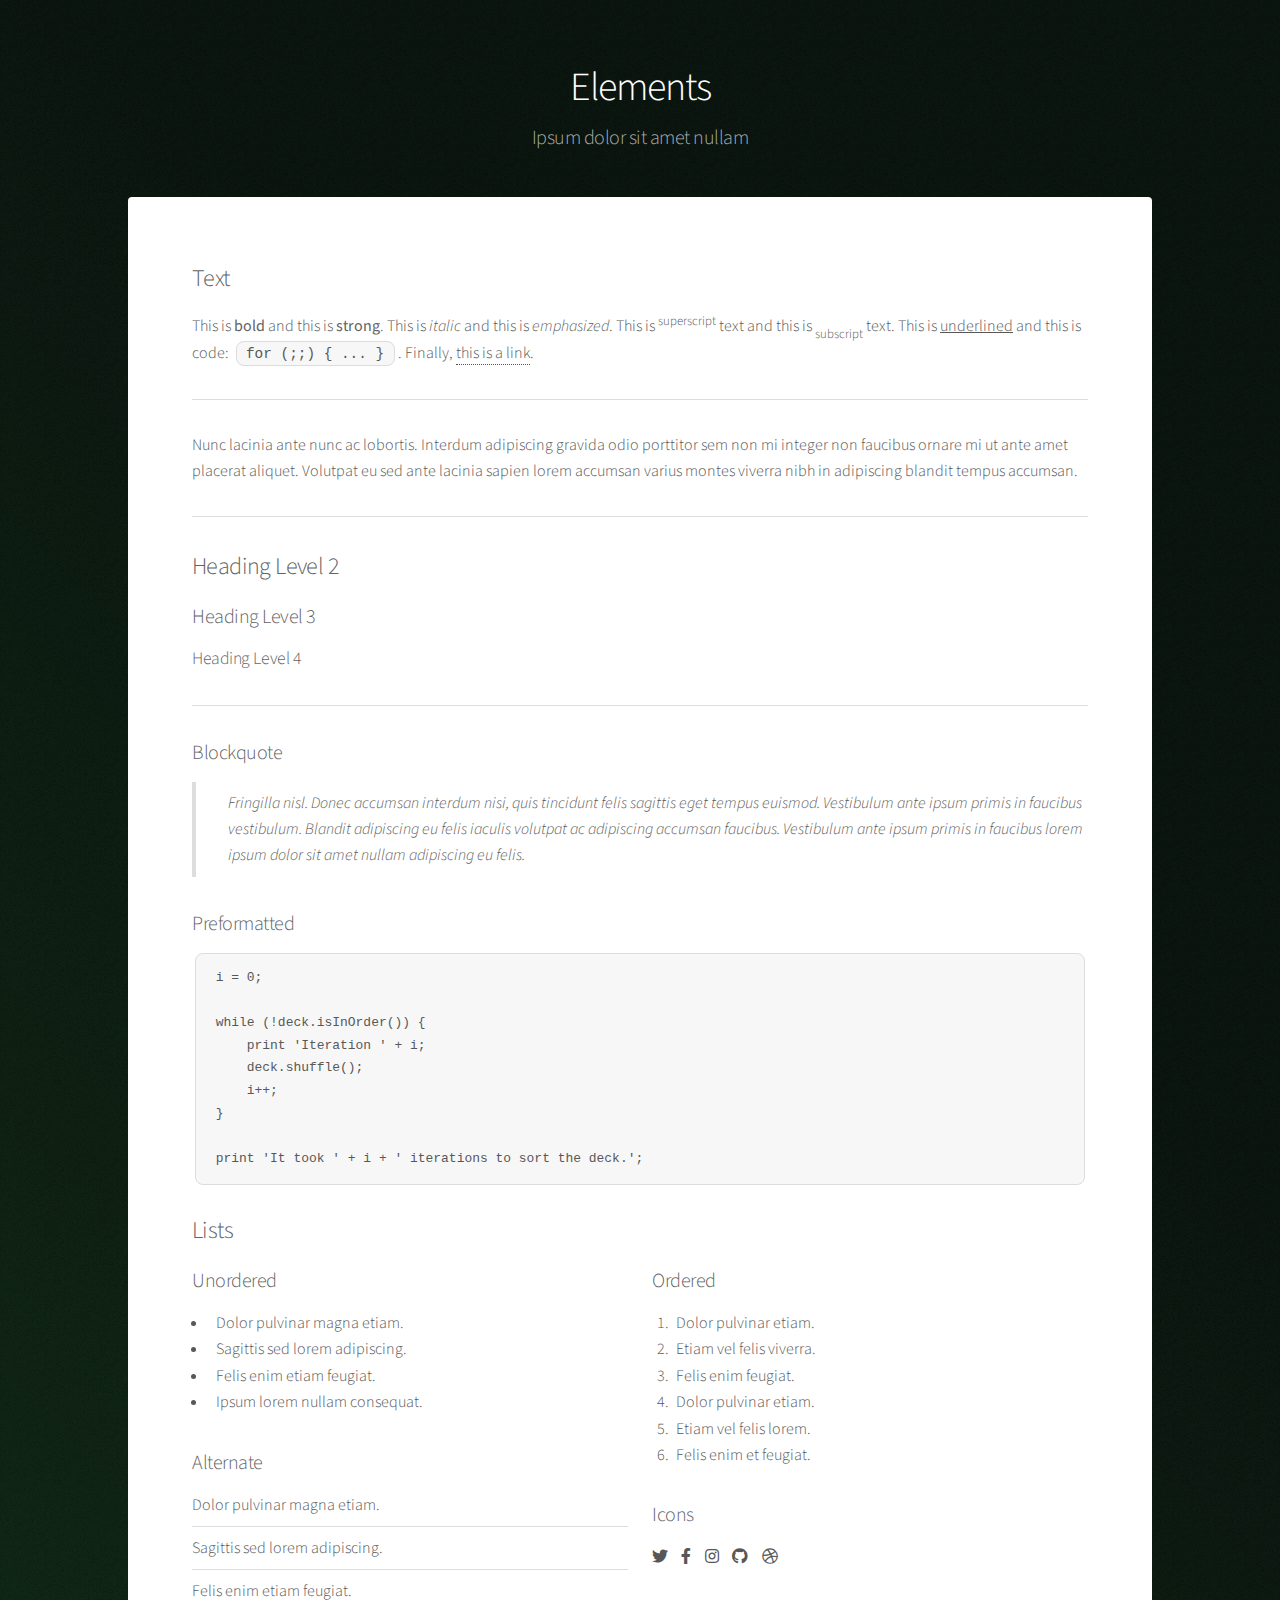
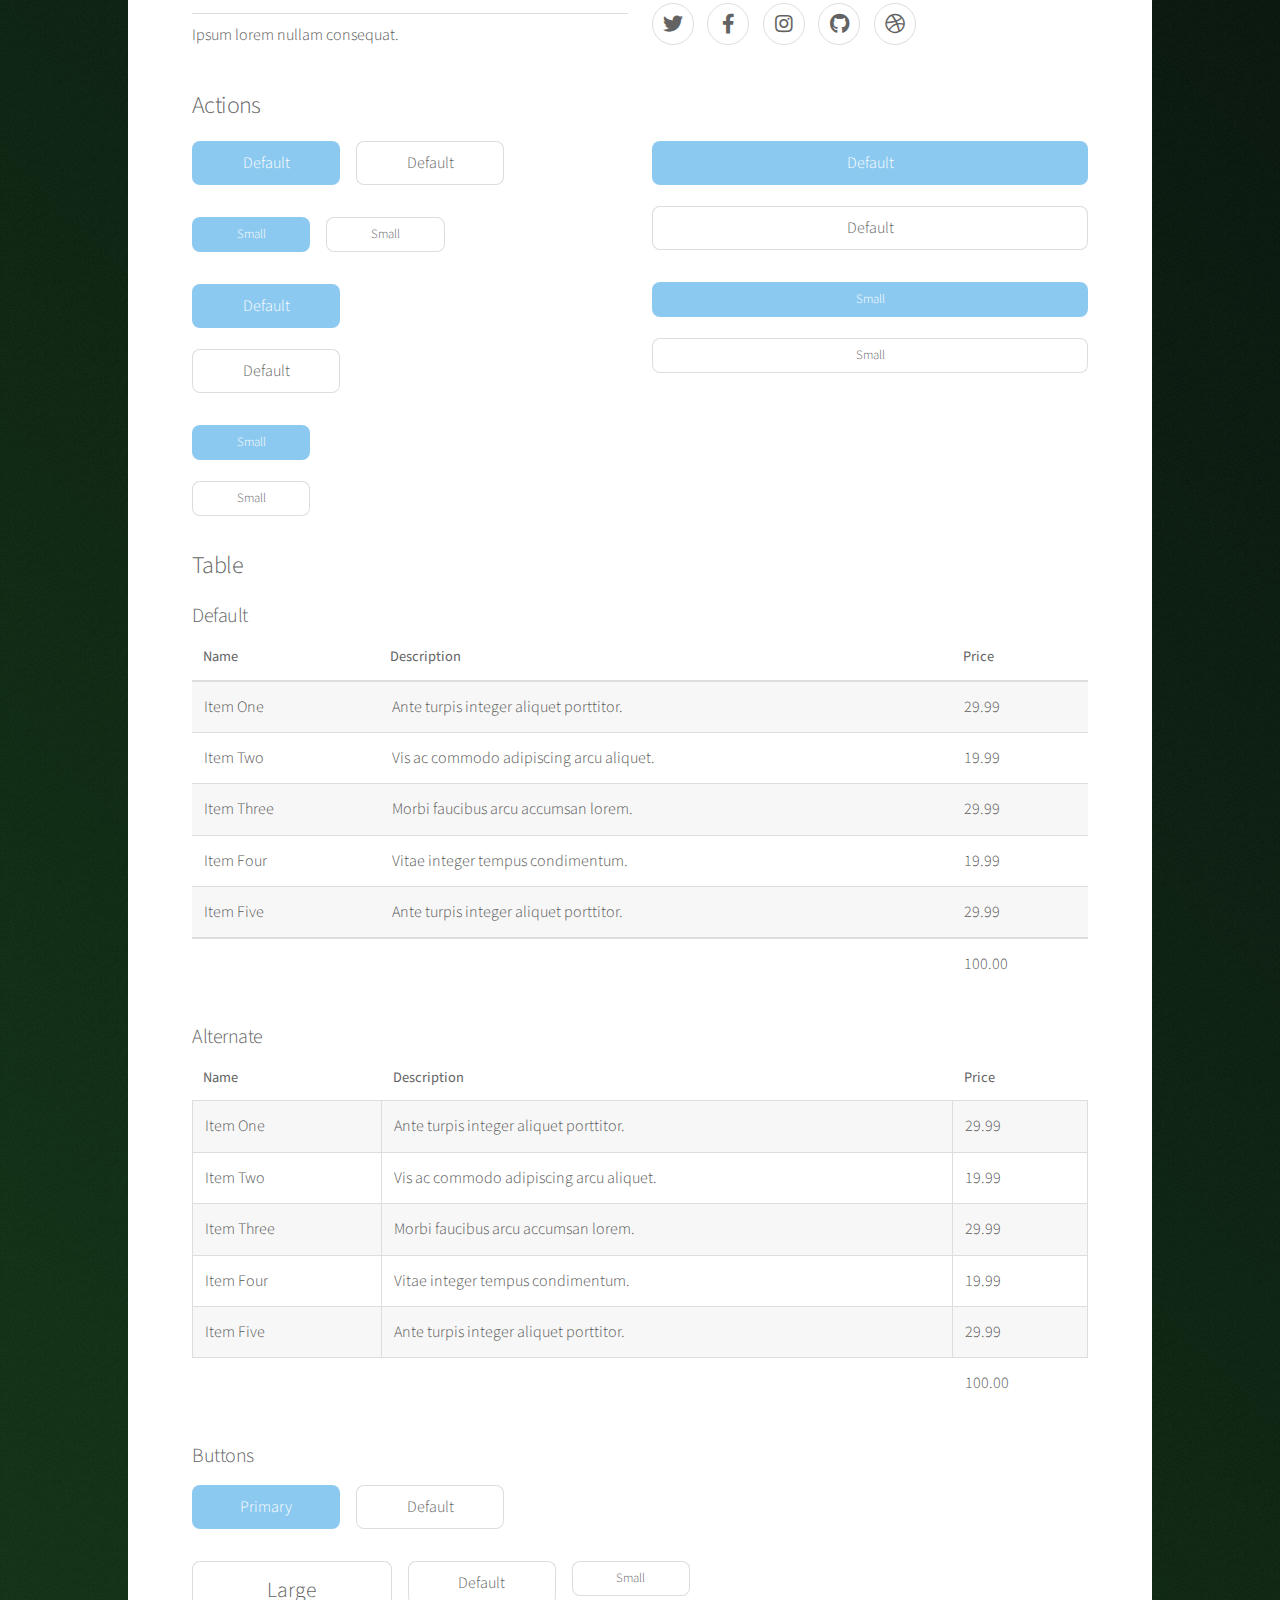
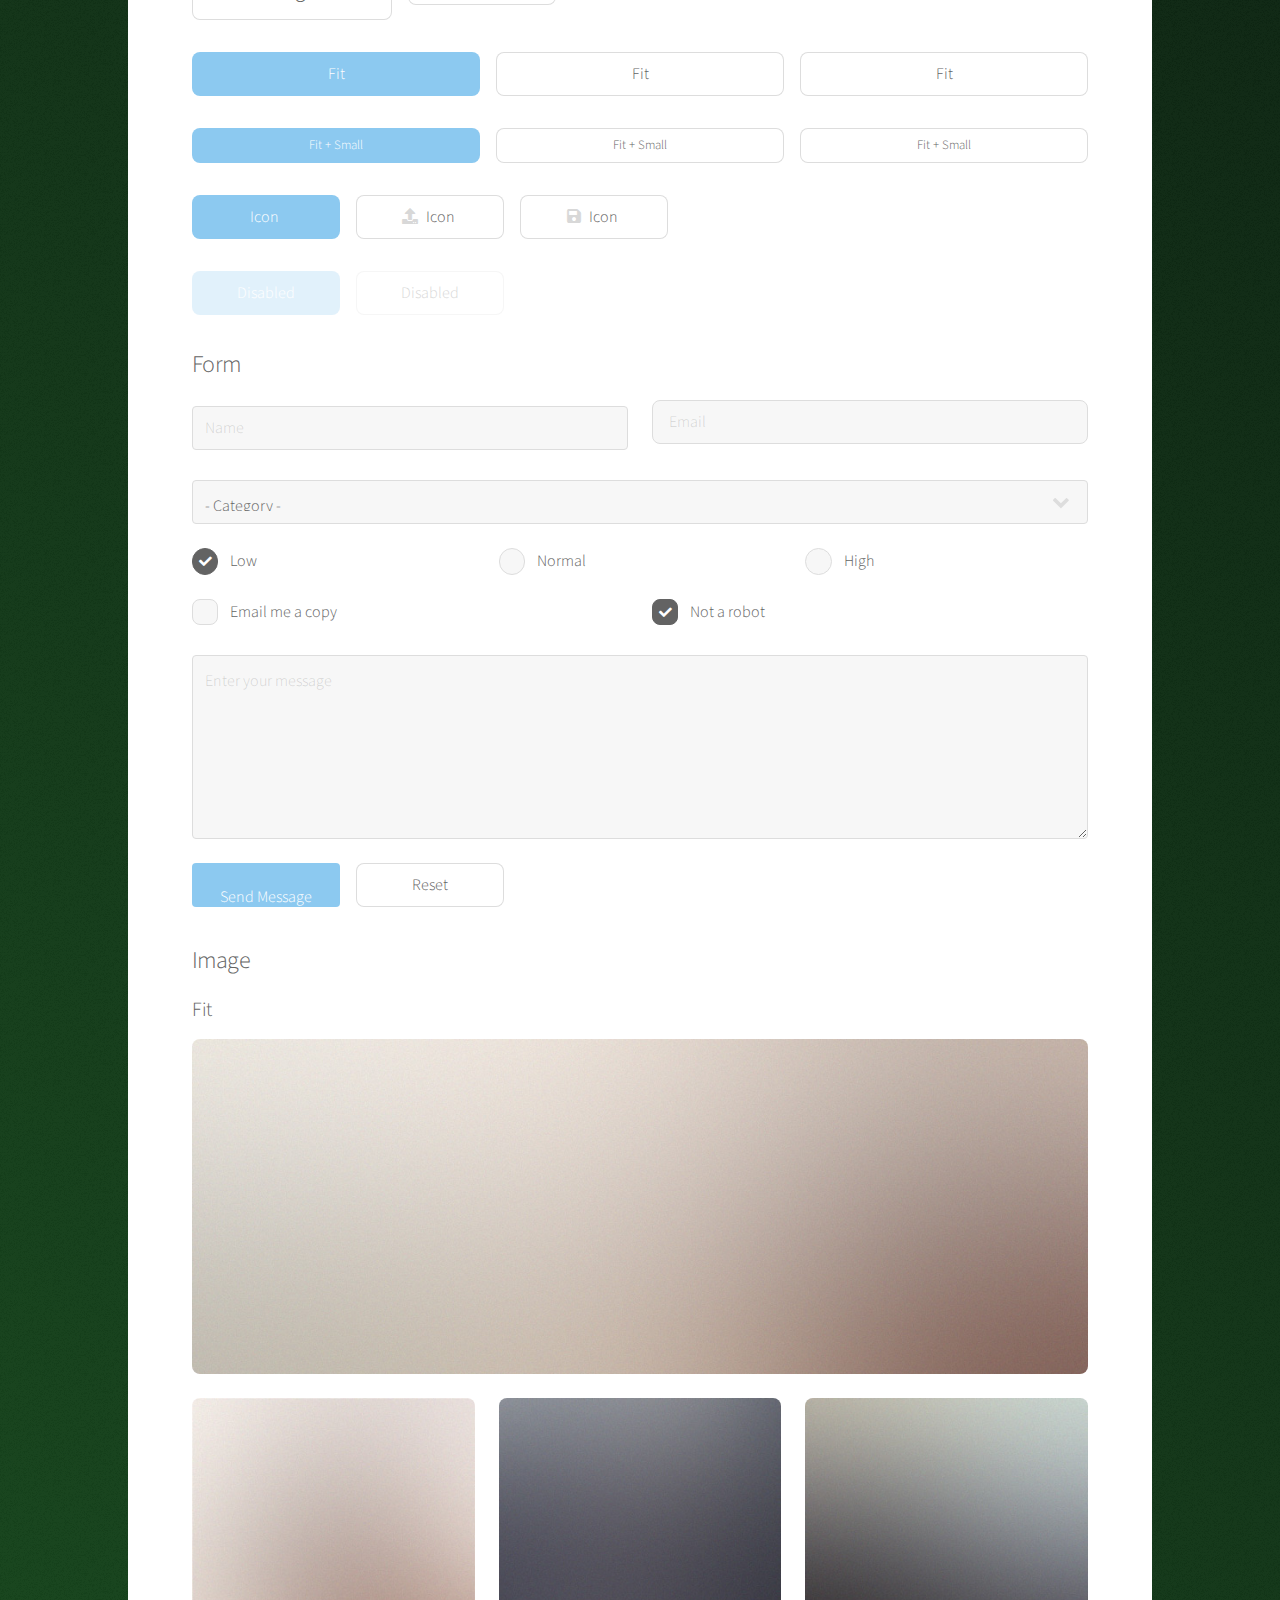
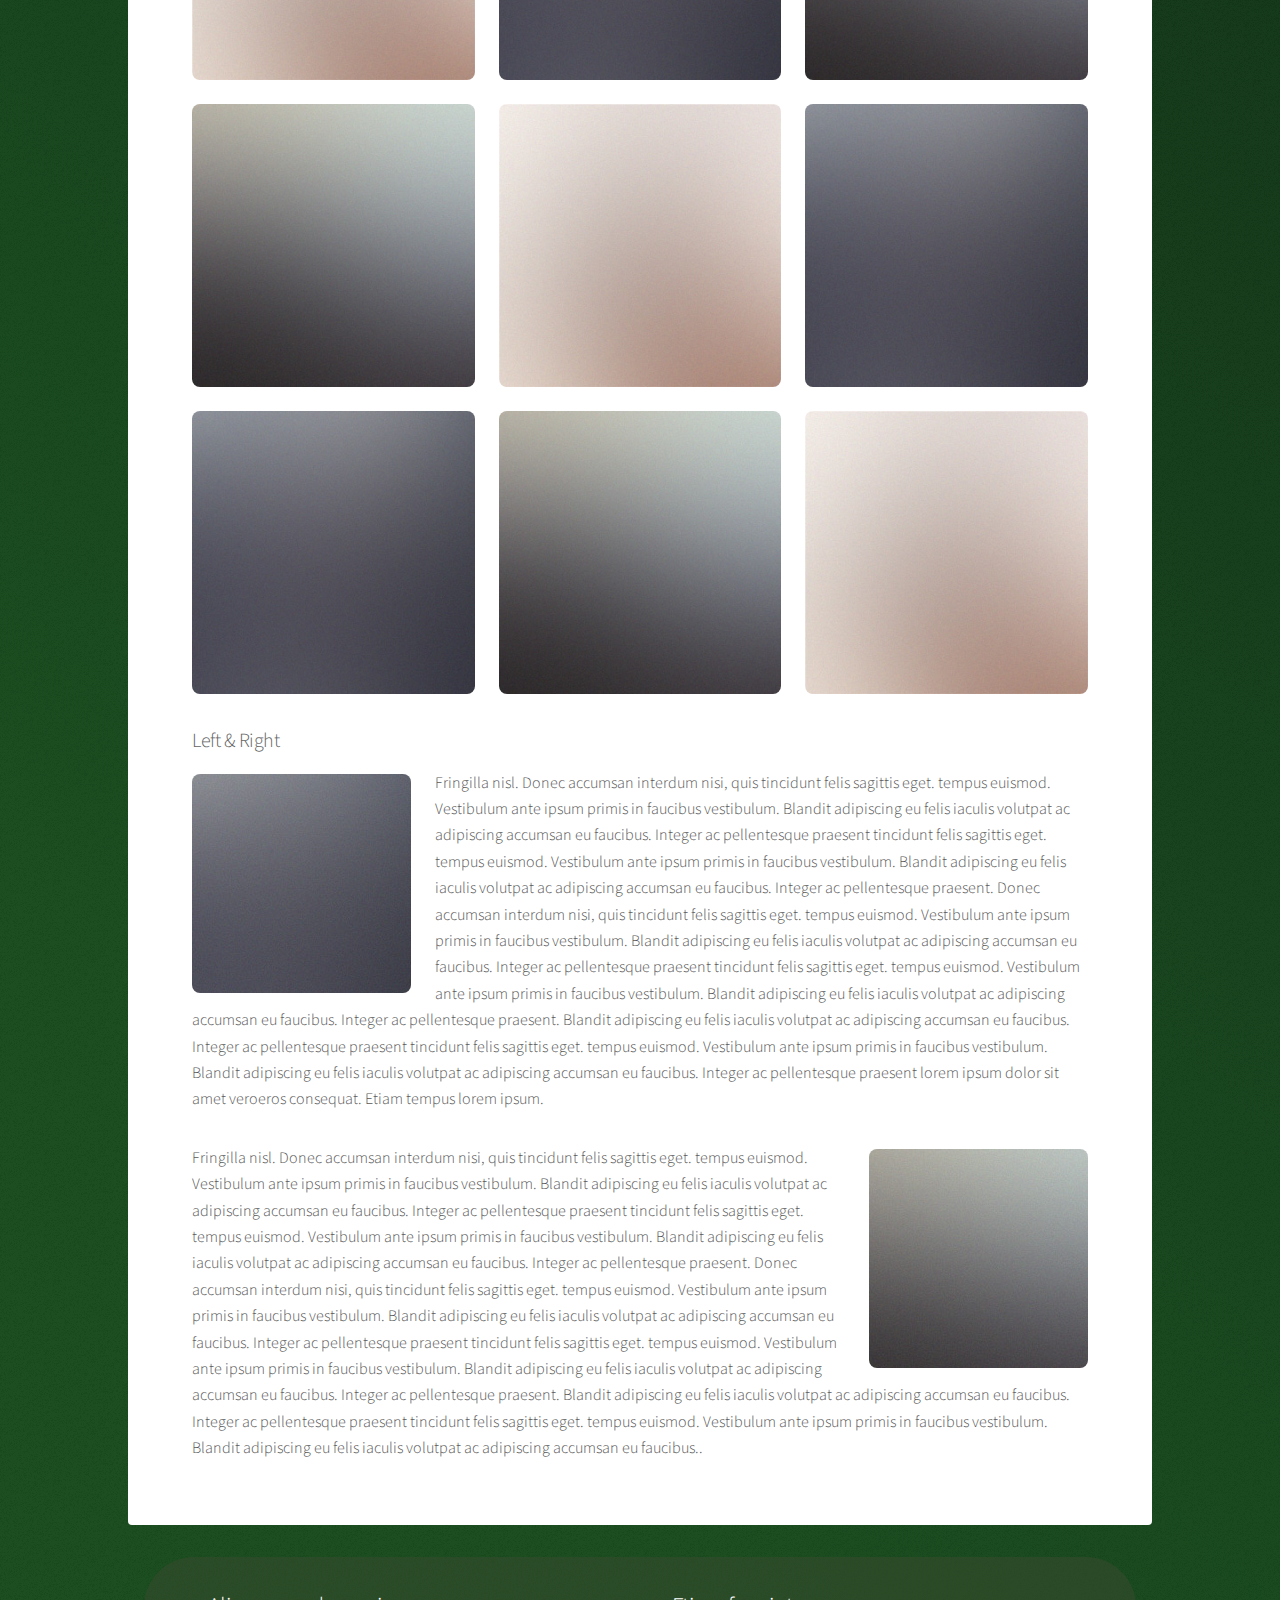
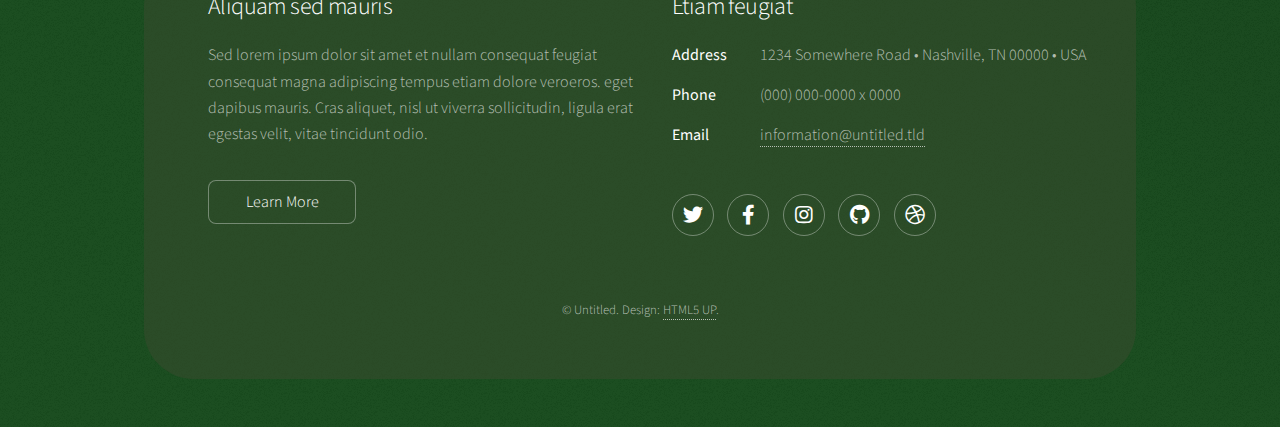
<file: elements.html>
<!DOCTYPE HTML>
<!--
	Stellar by HTML5 UP
	html5up.net | @ajlkn
	Free for personal and commercial use under the CCA 3.0 license (html5up.net/license)
-->
<html>
	<head>
		<title>Elements - Stellar by HTML5 UP</title>
		<meta charset="utf-8" />
		<meta name="viewport" content="width=device-width, initial-scale=1, user-scalable=no" />
		<link rel="stylesheet" href="assets/css/main.css" />
		<noscript><link rel="stylesheet" href="assets/css/noscript.css" /></noscript>
	</head>
	<body class="is-preload">

		<!-- Wrapper -->
			<div id="wrapper">

				<!-- Header -->
					<header id="header">
						<h1>Elements</h1>
						<p>Ipsum dolor sit amet nullam</p>
					</header>

				<!-- Main -->
					<div id="main">

						<!-- Content -->
							<section id="content" class="main">

								<!-- Text -->
									<section>
										<h2>Text</h2>
										<p>This is <b>bold</b> and this is <strong>strong</strong>. This is <i>italic</i> and this is <em>emphasized</em>.
										This is <sup>superscript</sup> text and this is <sub>subscript</sub> text.
										This is <u>underlined</u> and this is code: <code>for (;;) { ... }</code>. Finally, <a href="#">this is a link</a>.</p>
										<hr />
										<p>Nunc lacinia ante nunc ac lobortis. Interdum adipiscing gravida odio porttitor sem non mi integer non faucibus ornare mi ut ante amet placerat aliquet. Volutpat eu sed ante lacinia sapien lorem accumsan varius montes viverra nibh in adipiscing blandit tempus accumsan.</p>
										<hr />
										<h2>Heading Level 2</h2>
										<h3>Heading Level 3</h3>
										<h4>Heading Level 4</h4>
										<hr />
										<h3>Blockquote</h3>
										<blockquote>Fringilla nisl. Donec accumsan interdum nisi, quis tincidunt felis sagittis eget tempus euismod. Vestibulum ante ipsum primis in faucibus vestibulum. Blandit adipiscing eu felis iaculis volutpat ac adipiscing accumsan faucibus. Vestibulum ante ipsum primis in faucibus lorem ipsum dolor sit amet nullam adipiscing eu felis.</blockquote>
										<h3>Preformatted</h3>
										<pre><code>i = 0;

while (!deck.isInOrder()) {
    print 'Iteration ' + i;
    deck.shuffle();
    i++;
}

print 'It took ' + i + ' iterations to sort the deck.';</code></pre>
									</section>

								<!-- Lists -->
									<section>
										<h2>Lists</h2>
										<div class="row">
											<div class="col-6 col-12-medium">
												<h3>Unordered</h3>
												<ul>
													<li>Dolor pulvinar magna etiam.</li>
													<li>Sagittis sed lorem adipiscing.</li>
													<li>Felis enim etiam feugiat.</li>
													<li>Ipsum lorem nullam consequat.</li>
												</ul>
												<h3>Alternate</h3>
												<ul class="alt">
													<li>Dolor pulvinar magna etiam.</li>
													<li>Sagittis sed lorem adipiscing.</li>
													<li>Felis enim etiam feugiat.</li>
													<li>Ipsum lorem nullam consequat.</li>
												</ul>
											</div>
											<div class="col-6 col-12-medium">
												<h3>Ordered</h3>
												<ol>
													<li>Dolor pulvinar etiam.</li>
													<li>Etiam vel felis viverra.</li>
													<li>Felis enim feugiat.</li>
													<li>Dolor pulvinar etiam.</li>
													<li>Etiam vel felis lorem.</li>
													<li>Felis enim et feugiat.</li>
												</ol>
												<h3>Icons</h3>
												<ul class="icons">
													<li><a href="#" class="icon brands fa-twitter"><span class="label">Twitter</span></a></li>
													<li><a href="#" class="icon brands fa-facebook-f"><span class="label">Facebook</span></a></li>
													<li><a href="#" class="icon brands fa-instagram"><span class="label">Instagram</span></a></li>
													<li><a href="#" class="icon brands fa-github"><span class="label">GitHub</span></a></li>
													<li><a href="#" class="icon brands fa-dribbble"><span class="label">Dribbble</span></a></li>
												</ul>
												<ul class="icons">
													<li><a href="#" class="icon brands alt fa-twitter"><span class="label">Twitter</span></a></li>
													<li><a href="#" class="icon brands alt fa-facebook-f"><span class="label">Facebook</span></a></li>
													<li><a href="#" class="icon brands alt fa-instagram"><span class="label">Instagram</span></a></li>
													<li><a href="#" class="icon brands alt fa-github"><span class="label">GitHub</span></a></li>
													<li><a href="#" class="icon brands alt fa-dribbble"><span class="label">Dribbble</span></a></li>
												</ul>
											</div>
										</div>
										<h2>Actions</h2>
										<div class="row">
											<div class="col-6 col-12-medium">
												<ul class="actions">
													<li><a href="#" class="button primary">Default</a></li>
													<li><a href="#" class="button">Default</a></li>
												</ul>
												<ul class="actions small">
													<li><a href="#" class="button primary small">Small</a></li>
													<li><a href="#" class="button small">Small</a></li>
												</ul>
												<ul class="actions stacked">
													<li><a href="#" class="button primary">Default</a></li>
													<li><a href="#" class="button">Default</a></li>
												</ul>
												<ul class="actions stacked">
													<li><a href="#" class="button primary small">Small</a></li>
													<li><a href="#" class="button small">Small</a></li>
												</ul>
											</div>
											<div class="col-6 col-12-medium">
												<ul class="actions stacked">
													<li><a href="#" class="button primary fit">Default</a></li>
													<li><a href="#" class="button fit">Default</a></li>
												</ul>
												<ul class="actions stacked">
													<li><a href="#" class="button primary small fit">Small</a></li>
													<li><a href="#" class="button small fit">Small</a></li>
												</ul>
											</div>
										</div>
									</section>

								<!-- Table -->
									<section>
										<h2>Table</h2>
										<h3>Default</h3>
										<div class="table-wrapper">
											<table>
												<thead>
													<tr>
														<th>Name</th>
														<th>Description</th>
														<th>Price</th>
													</tr>
												</thead>
												<tbody>
													<tr>
														<td>Item One</td>
														<td>Ante turpis integer aliquet porttitor.</td>
														<td>29.99</td>
													</tr>
													<tr>
														<td>Item Two</td>
														<td>Vis ac commodo adipiscing arcu aliquet.</td>
														<td>19.99</td>
													</tr>
													<tr>
														<td>Item Three</td>
														<td> Morbi faucibus arcu accumsan lorem.</td>
														<td>29.99</td>
													</tr>
													<tr>
														<td>Item Four</td>
														<td>Vitae integer tempus condimentum.</td>
														<td>19.99</td>
													</tr>
													<tr>
														<td>Item Five</td>
														<td>Ante turpis integer aliquet porttitor.</td>
														<td>29.99</td>
													</tr>
												</tbody>
												<tfoot>
													<tr>
														<td colspan="2"></td>
														<td>100.00</td>
													</tr>
												</tfoot>
											</table>
										</div>

										<h3>Alternate</h3>
										<div class="table-wrapper">
											<table class="alt">
												<thead>
													<tr>
														<th>Name</th>
														<th>Description</th>
														<th>Price</th>
													</tr>
												</thead>
												<tbody>
													<tr>
														<td>Item One</td>
														<td>Ante turpis integer aliquet porttitor.</td>
														<td>29.99</td>
													</tr>
													<tr>
														<td>Item Two</td>
														<td>Vis ac commodo adipiscing arcu aliquet.</td>
														<td>19.99</td>
													</tr>
													<tr>
														<td>Item Three</td>
														<td> Morbi faucibus arcu accumsan lorem.</td>
														<td>29.99</td>
													</tr>
													<tr>
														<td>Item Four</td>
														<td>Vitae integer tempus condimentum.</td>
														<td>19.99</td>
													</tr>
													<tr>
														<td>Item Five</td>
														<td>Ante turpis integer aliquet porttitor.</td>
														<td>29.99</td>
													</tr>
												</tbody>
												<tfoot>
													<tr>
														<td colspan="2"></td>
														<td>100.00</td>
													</tr>
												</tfoot>
											</table>
										</div>
									</section>

								<!-- Buttons -->
									<section>
										<h3>Buttons</h3>
										<ul class="actions">
											<li><a href="#" class="button primary">Primary</a></li>
											<li><a href="#" class="button">Default</a></li>
										</ul>
										<ul class="actions">
											<li><a href="#" class="button large">Large</a></li>
											<li><a href="#" class="button">Default</a></li>
											<li><a href="#" class="button small">Small</a></li>
										</ul>
										<ul class="actions fit">
											<li><a href="#" class="button primary fit">Fit</a></li>
											<li><a href="#" class="button fit">Fit</a></li>
											<li><a href="#" class="button fit">Fit</a></li>
										</ul>
										<ul class="actions fit small">
											<li><a href="#" class="button primary fit small">Fit + Small</a></li>
											<li><a href="#" class="button fit small">Fit + Small</a></li>
											<li><a href="#" class="button fit small">Fit + Small</a></li>
										</ul>
										<ul class="actions">
											<li><a href="#" class="button primary icon solidfa-download">Icon</a></li>
											<li><a href="#" class="button icon solid fa-upload">Icon</a></li>
											<li><a href="#" class="button icon solid fa-save">Icon</a></li>
										</ul>
										<ul class="actions">
											<li><span class="button primary disabled">Disabled</span></li>
											<li><span class="button disabled">Disabled</span></li>
										</ul>
									</section>

								<!-- Form -->
									<section>
										<h2>Form</h2>
										<form method="post" action="#">
											<div class="row gtr-uniform">
												<div class="col-6 col-12-xsmall">
													<input type="text" name="demo-name" id="demo-name" value="" placeholder="Name" />
												</div>
												<div class="col-6 col-12-xsmall">
													<input type="email" name="demo-email" id="demo-email" value="" placeholder="Email" />
												</div>
												<div class="col-12">
													<select name="demo-category" id="demo-category">
														<option value="">- Category -</option>
														<option value="1">Manufacturing</option>
														<option value="1">Shipping</option>
														<option value="1">Administration</option>
														<option value="1">Human Resources</option>
													</select>
												</div>
												<div class="col-4 col-12-small">
													<input type="radio" id="demo-priority-low" name="demo-priority" checked>
													<label for="demo-priority-low">Low</label>
												</div>
												<div class="col-4 col-12-small">
													<input type="radio" id="demo-priority-normal" name="demo-priority">
													<label for="demo-priority-normal">Normal</label>
												</div>
												<div class="col-4 col-12-small">
													<input type="radio" id="demo-priority-high" name="demo-priority">
													<label for="demo-priority-high">High</label>
												</div>
												<div class="col-6 col-12-small">
													<input type="checkbox" id="demo-copy" name="demo-copy">
													<label for="demo-copy">Email me a copy</label>
												</div>
												<div class="col-6 col-12-small">
													<input type="checkbox" id="demo-human" name="demo-human" checked>
													<label for="demo-human">Not a robot</label>
												</div>
												<div class="col-12">
													<textarea name="demo-message" id="demo-message" placeholder="Enter your message" rows="6"></textarea>
												</div>
												<div class="col-12">
													<ul class="actions">
														<li><input type="submit" value="Send Message" class="primary" /></li>
														<li><input type="reset" value="Reset" /></li>
													</ul>
												</div>
											</div>
										</form>
									</section>

								<!-- Image -->
									<section>
										<h2>Image</h2>
										<h3>Fit</h3>
										<div class="box alt">
											<div class="row gtr-uniform">
												<div class="col-12"><span class="image fit"><img src="images/pic04.jpg" alt="" /></span></div>
												<div class="col-4"><span class="image fit"><img src="images/pic01.jpg" alt="" /></span></div>
												<div class="col-4"><span class="image fit"><img src="images/pic02.jpg" alt="" /></span></div>
												<div class="col-4"><span class="image fit"><img src="images/pic03.jpg" alt="" /></span></div>
												<div class="col-4"><span class="image fit"><img src="images/pic03.jpg" alt="" /></span></div>
												<div class="col-4"><span class="image fit"><img src="images/pic01.jpg" alt="" /></span></div>
												<div class="col-4"><span class="image fit"><img src="images/pic02.jpg" alt="" /></span></div>
												<div class="col-4"><span class="image fit"><img src="images/pic02.jpg" alt="" /></span></div>
												<div class="col-4"><span class="image fit"><img src="images/pic03.jpg" alt="" /></span></div>
												<div class="col-4"><span class="image fit"><img src="images/pic01.jpg" alt="" /></span></div>
											</div>
										</div>
										<h3>Left &amp; Right</h3>
										<p><span class="image left"><img src="images/pic05.jpg" alt="" /></span>Fringilla nisl. Donec accumsan interdum nisi, quis tincidunt felis sagittis eget. tempus euismod. Vestibulum ante ipsum primis in faucibus vestibulum. Blandit adipiscing eu felis iaculis volutpat ac adipiscing accumsan eu faucibus. Integer ac pellentesque praesent tincidunt felis sagittis eget. tempus euismod. Vestibulum ante ipsum primis in faucibus vestibulum. Blandit adipiscing eu felis iaculis volutpat ac adipiscing accumsan eu faucibus. Integer ac pellentesque praesent. Donec accumsan interdum nisi, quis tincidunt felis sagittis eget. tempus euismod. Vestibulum ante ipsum primis in faucibus vestibulum. Blandit adipiscing eu felis iaculis volutpat ac adipiscing accumsan eu faucibus. Integer ac pellentesque praesent tincidunt felis sagittis eget. tempus euismod. Vestibulum ante ipsum primis in faucibus vestibulum. Blandit adipiscing eu felis iaculis volutpat ac adipiscing accumsan eu faucibus. Integer ac pellentesque praesent. Blandit adipiscing eu felis iaculis volutpat ac adipiscing accumsan eu faucibus. Integer ac pellentesque praesent tincidunt felis sagittis eget. tempus euismod. Vestibulum ante ipsum primis in faucibus vestibulum. Blandit adipiscing eu felis iaculis volutpat ac adipiscing accumsan eu faucibus. Integer ac pellentesque praesent lorem ipsum dolor sit amet veroeros consequat. Etiam tempus lorem ipsum.</p>
										<p><span class="image right"><img src="images/pic06.jpg" alt="" /></span>Fringilla nisl. Donec accumsan interdum nisi, quis tincidunt felis sagittis eget. tempus euismod. Vestibulum ante ipsum primis in faucibus vestibulum. Blandit adipiscing eu felis iaculis volutpat ac adipiscing accumsan eu faucibus. Integer ac pellentesque praesent tincidunt felis sagittis eget. tempus euismod. Vestibulum ante ipsum primis in faucibus vestibulum. Blandit adipiscing eu felis iaculis volutpat ac adipiscing accumsan eu faucibus. Integer ac pellentesque praesent. Donec accumsan interdum nisi, quis tincidunt felis sagittis eget. tempus euismod. Vestibulum ante ipsum primis in faucibus vestibulum. Blandit adipiscing eu felis iaculis volutpat ac adipiscing accumsan eu faucibus. Integer ac pellentesque praesent tincidunt felis sagittis eget. tempus euismod. Vestibulum ante ipsum primis in faucibus vestibulum. Blandit adipiscing eu felis iaculis volutpat ac adipiscing accumsan eu faucibus. Integer ac pellentesque praesent. Blandit adipiscing eu felis iaculis volutpat ac adipiscing accumsan eu faucibus. Integer ac pellentesque praesent tincidunt felis sagittis eget. tempus euismod. Vestibulum ante ipsum primis in faucibus vestibulum. Blandit adipiscing eu felis iaculis volutpat ac adipiscing accumsan eu faucibus..</p>
									</section>

							</section>

					</div>

				<!-- Footer -->
					<footer id="footer">
						<section>
							<h2>Aliquam sed mauris</h2>
							<p>Sed lorem ipsum dolor sit amet et nullam consequat feugiat consequat magna adipiscing tempus etiam dolore veroeros. eget dapibus mauris. Cras aliquet, nisl ut viverra sollicitudin, ligula erat egestas velit, vitae tincidunt odio.</p>
							<ul class="actions">
								<li><a href="#" class="button">Learn More</a></li>
							</ul>
						</section>
						<section>
							<h2>Etiam feugiat</h2>
							<dl class="alt">
								<dt>Address</dt>
								<dd>1234 Somewhere Road &bull; Nashville, TN 00000 &bull; USA</dd>
								<dt>Phone</dt>
								<dd>(000) 000-0000 x 0000</dd>
								<dt>Email</dt>
								<dd><a href="#">information@untitled.tld</a></dd>
							</dl>
							<ul class="icons">
								<li><a href="#" class="icon brands fa-twitter alt"><span class="label">Twitter</span></a></li>
								<li><a href="#" class="icon brands fa-facebook-f alt"><span class="label">Facebook</span></a></li>
								<li><a href="#" class="icon brands fa-instagram alt"><span class="label">Instagram</span></a></li>
								<li><a href="#" class="icon brands fa-github alt"><span class="label">GitHub</span></a></li>
								<li><a href="#" class="icon brands fa-dribbble alt"><span class="label">Dribbble</span></a></li>
							</ul>
						</section>
						<p class="copyright">&copy; Untitled. Design: <a href="https://html5up.net">HTML5 UP</a>.</p>
					</footer>

			</div>

		<!-- Scripts -->
			<script src="assets/js/jquery.min.js"></script>
			<script src="assets/js/jquery.scrollex.min.js"></script>
			<script src="assets/js/jquery.scrolly.min.js"></script>
			<script src="assets/js/browser.min.js"></script>
			<script src="assets/js/breakpoints.min.js"></script>
			<script src="assets/js/util.js"></script>
			<script src="assets/js/main.js"></script>

	</body>
</html>
</file>
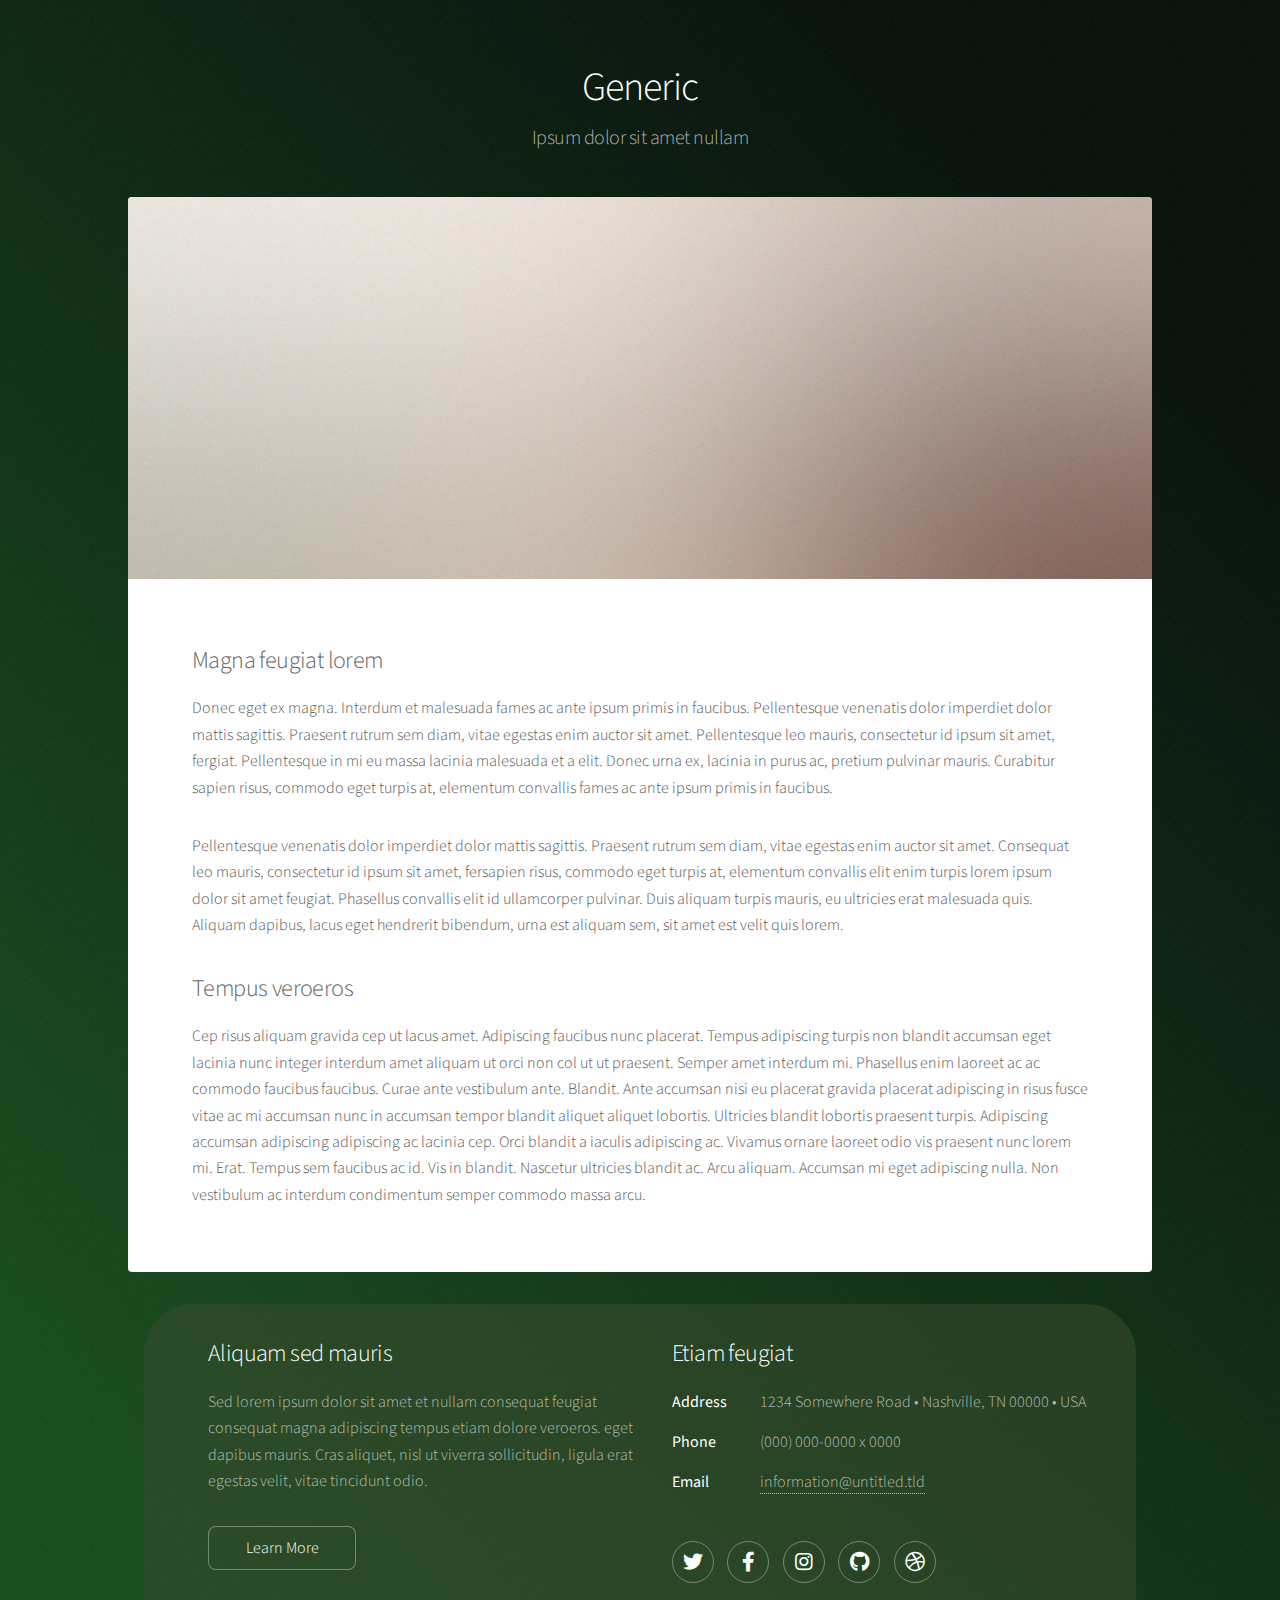
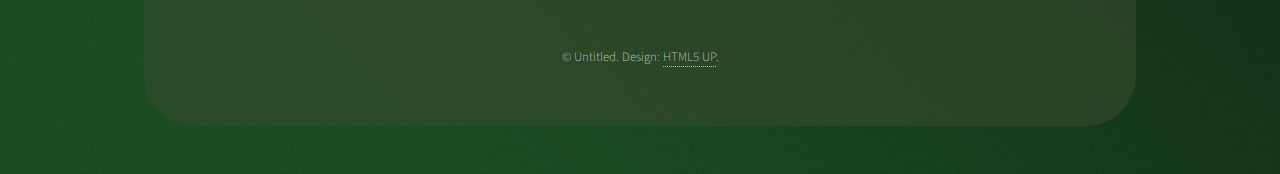
<file: generic.html>
<!DOCTYPE HTML>
<!--
	Stellar by HTML5 UP
	html5up.net | @ajlkn
	Free for personal and commercial use under the CCA 3.0 license (html5up.net/license)
-->
<html>
	<head>
		<title>Generic - Stellar by HTML5 UP</title>
		<meta charset="utf-8" />
		<meta name="viewport" content="width=device-width, initial-scale=1, user-scalable=no" />
		<link rel="stylesheet" href="assets/css/main.css" />
		<noscript><link rel="stylesheet" href="assets/css/noscript.css" /></noscript>
	</head>
	<body class="is-preload">

		<!-- Wrapper -->
			<div id="wrapper">

				<!-- Header -->
					<header id="header">
						<h1>Generic</h1>
						<p>Ipsum dolor sit amet nullam</p>
					</header>

				<!-- Main -->
					<div id="main">

						<!-- Content -->
							<section id="content" class="main">
								<span class="image main"><img src="images/pic04.jpg" alt="" /></span>
								<h2>Magna feugiat lorem</h2>
								<p>Donec eget ex magna. Interdum et malesuada fames ac ante ipsum primis in faucibus. Pellentesque venenatis dolor imperdiet dolor mattis sagittis. Praesent rutrum sem diam, vitae egestas enim auctor sit amet. Pellentesque leo mauris, consectetur id ipsum sit amet, fergiat. Pellentesque in mi eu massa lacinia malesuada et a elit. Donec urna ex, lacinia in purus ac, pretium pulvinar mauris. Curabitur sapien risus, commodo eget turpis at, elementum convallis fames ac ante ipsum primis in faucibus.</p>
								<p>Pellentesque venenatis dolor imperdiet dolor mattis sagittis. Praesent rutrum sem diam, vitae egestas enim auctor sit amet. Consequat leo mauris, consectetur id ipsum sit amet, fersapien risus, commodo eget turpis at, elementum convallis elit enim turpis lorem ipsum dolor sit amet feugiat. Phasellus convallis elit id ullamcorper pulvinar. Duis aliquam turpis mauris, eu ultricies erat malesuada quis. Aliquam dapibus, lacus eget hendrerit bibendum, urna est aliquam sem, sit amet est velit quis lorem.</p>
								<h2>Tempus veroeros</h2>
								<p>Cep risus aliquam gravida cep ut lacus amet. Adipiscing faucibus nunc placerat. Tempus adipiscing turpis non blandit accumsan eget lacinia nunc integer interdum amet aliquam ut orci non col ut ut praesent. Semper amet interdum mi. Phasellus enim laoreet ac ac commodo faucibus faucibus. Curae ante vestibulum ante. Blandit. Ante accumsan nisi eu placerat gravida placerat adipiscing in risus fusce vitae ac mi accumsan nunc in accumsan tempor blandit aliquet aliquet lobortis. Ultricies blandit lobortis praesent turpis. Adipiscing accumsan adipiscing adipiscing ac lacinia cep. Orci blandit a iaculis adipiscing ac. Vivamus ornare laoreet odio vis praesent nunc lorem mi. Erat. Tempus sem faucibus ac id. Vis in blandit. Nascetur ultricies blandit ac. Arcu aliquam. Accumsan mi eget adipiscing nulla. Non vestibulum ac interdum condimentum semper commodo massa arcu.</p>
							</section>

					</div>

				<!-- Footer -->
					<footer id="footer">
						<section>
							<h2>Aliquam sed mauris</h2>
							<p>Sed lorem ipsum dolor sit amet et nullam consequat feugiat consequat magna adipiscing tempus etiam dolore veroeros. eget dapibus mauris. Cras aliquet, nisl ut viverra sollicitudin, ligula erat egestas velit, vitae tincidunt odio.</p>
							<ul class="actions">
								<li><a href="#" class="button">Learn More</a></li>
							</ul>
						</section>
						<section>
							<h2>Etiam feugiat</h2>
							<dl class="alt">
								<dt>Address</dt>
								<dd>1234 Somewhere Road &bull; Nashville, TN 00000 &bull; USA</dd>
								<dt>Phone</dt>
								<dd>(000) 000-0000 x 0000</dd>
								<dt>Email</dt>
								<dd><a href="#">information@untitled.tld</a></dd>
							</dl>
							<ul class="icons">
								<li><a href="#" class="icon brands fa-twitter alt"><span class="label">Twitter</span></a></li>
								<li><a href="#" class="icon brands fa-facebook-f alt"><span class="label">Facebook</span></a></li>
								<li><a href="#" class="icon brands fa-instagram alt"><span class="label">Instagram</span></a></li>
								<li><a href="#" class="icon brands fa-github alt"><span class="label">GitHub</span></a></li>
								<li><a href="#" class="icon brands fa-dribbble alt"><span class="label">Dribbble</span></a></li>
							</ul>
						</section>
						<p class="copyright">&copy; Untitled. Design: <a href="https://html5up.net">HTML5 UP</a>.</p>
					</footer>

			</div>

		<!-- Scripts -->
			<script src="assets/js/jquery.min.js"></script>
			<script src="assets/js/jquery.scrollex.min.js"></script>
			<script src="assets/js/jquery.scrolly.min.js"></script>
			<script src="assets/js/browser.min.js"></script>
			<script src="assets/js/breakpoints.min.js"></script>
			<script src="assets/js/util.js"></script>
			<script src="assets/js/main.js"></script>

	</body>
</html>
</file>
<file: assets/css/noscript.css>
/*
	Stellar by HTML5 UP
	html5up.net | @ajlkn
	Free for personal and commercial use under the CCA 3.0 license (html5up.net/license)
*/

/* Header */

	body.is-preload #header.alt > * {
		opacity: 1;
	}

	body.is-preload #header.alt .logo {
		-moz-transform: none;
		-webkit-transform: none;
		-ms-transform: none;
		transform: none;
	}
</file>
<file: assets/css/main.css>
@import url(fontawesome-all.min.css);
@import 'https://fonts.googleapis.com/css?family=Source+Sans+Pro:300,400';

/*
	Stellar by HTML5 UP
	html5up.net | @ajlkn
	Free for personal and commercial use under the CCA 3.0 license (html5up.net/license)
*/

html, body, div, span, applet, object,
iframe, h1, h2, h3, h4, h5, h6, p, blockquote,
pre, a, abbr, acronym, address, big, cite,
code, del, dfn, em, img, ins, kbd, q, s, samp,
small, strike, strong, sub, sup, tt, var, b,
u, i, center, dl, dt, dd, ol, ul, li, fieldset,
form, label, legend, table, caption, tbody,
tfoot, thead, tr, th, td, article, aside,
canvas, details, embed, figure, figcaption,
footer, header, hgroup, menu, nav, output, ruby,
section, summary, time, mark, audio, video {
	margin: 0;
	padding: 0;
	border: 0;
	font-size: 100%;
	font: inherit;
	vertical-align: baseline;}

article, aside, details, figcaption, figure,
footer, header, hgroup, menu, nav, section{
	display: block;}

body {
	line-height: 1;
}

ol, ul {
	list-style: none;
}

blockquote, q {
	quotes: none;
}

	blockquote:before, blockquote:after, q:before, q:after {
		content: '';
		content: none;
	}

table {
	border-collapse: collapse;
	border-spacing: 0;
}

body {
	-webkit-text-size-adjust: none;
}

mark {
	background-color: transparent;
	color: inherit;
}

input::-moz-focus-inner {
	border: 0;
	padding: 0;
}

input, select, textarea {
	-moz-appearance: none;
	-webkit-appearance: none;
	-ms-appearance: none;
	appearance: none;
}

/* Basic */

	@-ms-viewport {
		width: device-width;
	}

	body {
		-ms-overflow-style: scrollbar;
	}

	@media screen and (max-width: 480px) {

		html, body {
			min-width: 320px;
		}

	}

	html {
		box-sizing: border-box;
	}

	*, *:before, *:after {
		box-sizing: inherit;
	}

	body {
		background-color: #384b2d;
		background-image: url("images/overlay.png"), -moz-linear-gradient(45deg, #e37682 15%, #5f4d93 85%);
		background-image: url("images/overlay.png"), -webkit-linear-gradient(45deg, #e37682 15%, #5f4d93 85%);
		background-image: url("images/overlay.png"), -ms-linear-gradient(45deg, #e37682 15%, #5f4d93 85%);
		background-image: url("images/overlay.png"), linear-gradient(45deg, #164a1a 15%, #060f08 85%);
	}

		body.is-preload *, body.is-preload *:before, body.is-preload *:after {
			-moz-animation: none !important;
			-webkit-animation: none !important;
			-ms-animation: none !important;
			animation: none !important;
			-moz-transition: none !important;
			-webkit-transition: none !important;
			-ms-transition: none !important;
			transition: none !important;
		}

/* Type */

	body {
		background-color: #935d8c;
		color: rgba(255, 255, 255, 0.65);
	}

	body, input, select, textarea {
		font-family: "Source Sans Pro", Helvetica, sans-serif;
		font-size: 17pt;
		font-weight: 300;
		line-height: 1.65;
	}

		@media screen and (max-width: 1680px) {

			body, input, select, textarea {
				font-size: 14pt;
			}

		}

		@media screen and (max-width: 1280px) {

			body, input, select, textarea {
				font-size: 12pt;
			}

		}

		@media screen and (max-width: 360px) {

			body, input, select, textarea {
				font-size: 11pt;
			}

		}

	a {
		-moz-transition: color 0.2s ease, border-bottom 0.2s ease;
		-webkit-transition: color 0.2s ease, border-bottom 0.2s ease;
		-ms-transition: color 0.2s ease, border-bottom 0.2s ease;
		transition: color 0.2s ease, border-bottom 0.2s ease;
		text-decoration: none;
		border-bottom: dotted 1px;
		color: inherit;
	}

		a:hover {
			border-bottom-color: transparent;
		}

	strong, b {
		font-weight: 400;
	}

	em, i {
		font-style: italic;
	}

	p {
		margin: 0 0 2em 0;
	}

		p.content {
			-moz-columns: 20em 2;
			-webkit-columns: 20em 2;
			-ms-columns: 20em 2;
			columns: 20em 2;
			-moz-column-gap: 2em;
			-webkit-column-gap: 2em;
			-ms-column-gap: 2em;
			column-gap: 2em;
			text-align: justify;
		}

	h1, h2, h3, h4, h5, h6 {
		font-weight: 300;
		line-height: 1.5;
		margin: 0 0 0.7em 0;
		letter-spacing: -0.025em;
	}

		h1 a, h2 a, h3 a, h4 a, h5 a, h6 a {
			color: inherit;
			text-decoration: none;
		}

	h1 {
		font-size: 2.5em;
		line-height: 1.2;
	}

	h2 {
		font-size: 1.5em;
	}

	h3 {
		font-size: 1.25em;
	}

	h4 {
		font-size: 1.1em;
	}

	h5 {
		font-size: 0.9em;
	}

	h6 {
		font-size: 0.7em;
	}

	@media screen and (max-width: 736px) {

		h1 {
			font-size: 2em;
		}

	}

	sub {
		font-size: 0.8em;
		position: relative;
		top: 0.5em;
	}

	sup {
		font-size: 0.8em;
		position: relative;
		top: -0.5em;
	}

	blockquote {
		border-left: solid 4px;
		font-style: italic;
		margin: 0 0 2em 0;
		padding: 0.5em 0 0.5em 2em;
	}

	code {
		border-radius: 8px;
		border: solid 1px;
		font-family: "Courier New", monospace;
		font-size: 0.9em;
		margin: 0 0.25em;
		padding: 0.25em 0.65em;
	}

	pre {
		-webkit-overflow-scrolling: touch;
		font-family: "Courier New", monospace;
		font-size: 0.9em;
		margin: 0 0 2em 0;
	}

		pre code {
			display: block;
			line-height: 1.75;
			padding: 1em 1.5em;
			overflow-x: auto;
		}

	hr {
		border: 0;
		border-bottom: solid 1px;
		margin: 2em 0;
	}

		hr.major {
			margin: 3em 0;
		}

	.align-left {
		text-align: left;
	}

	.align-center {
		text-align: center;
	}

	.align-right {
		text-align: right;
	}

	input, select, textarea {
		color: #ffffff;
	}

	a:hover {
		color: #ffffff;
	}

	strong, b {
		color: #ffffff;
	}

	h1, h2, h3, h4, h5, h6 {
		color: #ffffff;
	}

	blockquote {
		border-left-color: rgba(255, 255, 255, 0.35);
	}

	code {
		background: rgba(255, 255, 255, 0.075);
		border-color: rgba(255, 255, 255, 0.35);
	}

	hr {
		border-bottom-color: rgba(255, 255, 255, 0.35);
	}

/* Row */

	.row {
		display: flex;
		flex-wrap: wrap;
		box-sizing: border-box;
		align-items: stretch;
	}

		.row > * {
			box-sizing: border-box;
		}

		.row.gtr-uniform > * > :last-child {
			margin-bottom: 0;
		}

		.row.aln-left {
			justify-content: flex-start;
		}

		.row.aln-center {
			justify-content: center;
		}

		.row.aln-right {
			justify-content: flex-end;
		}

		.row.aln-top {
			align-items: flex-start;
		}

		.row.aln-middle {
			align-items: center;
		}

		.row.aln-bottom {
			align-items: flex-end;
		}

		.row > .imp {
			order: -1;
		}

		.row > .col-1 {
			width: 8.33333%;
		}

		.row > .off-1 {
			margin-left: 8.33333%;
		}

		.row > .col-2 {
			width: 16.66667%;
		}

		.row > .off-2 {
			margin-left: 16.66667%;
		}

		.row > .col-3 {
			width: 25%;
		}

		.row > .off-3 {
			margin-left: 25%;
		}

		.row > .col-4 {
			width: 33.33333%;
		}

		.row > .off-4 {
			margin-left: 33.33333%;
		}

		.row > .col-5 {
			width: 41.66667%;
		}

		.row > .off-5 {
			margin-left: 41.66667%;
		}

		.row > .col-6 {
			width: 50%;
		}

		.row > .off-6 {
			margin-left: 50%;
		}

		.row > .col-7 {
			width: 58.33333%;
		}

		.row > .off-7 {
			margin-left: 58.33333%;
		}

		.row > .col-8 {
			width: 66.66667%;
		}

		.row > .off-8 {
			margin-left: 66.66667%;
		}

		.row > .col-9 {
			width: 75%;
		}

		.row > .off-9 {
			margin-left: 75%;
		}

		.row > .col-10 {
			width: 83.33333%;
		}

		.row > .off-10 {
			margin-left: 83.33333%;
		}

		.row > .col-11 {
			width: 91.66667%;
		}

		.row > .off-11 {
			margin-left: 91.66667%;
		}

		.row > .col-12 {
			width: 100%;
		}

		.row > .off-12 {
			margin-left: 100%;
		}

		.row.gtr-0 {
			margin-top: 0;
			margin-left: 0em;
		}

			.row.gtr-0 > * {
				padding: 0 0 0 0em;
			}

			.row.gtr-0.gtr-uniform {
				margin-top: 0em;
			}

				.row.gtr-0.gtr-uniform > * {
					padding-top: 0em;
				}

		.row.gtr-25 {
			margin-top: 0;
			margin-left: -0.375em;
		}

			.row.gtr-25 > * {
				padding: 0 0 0 0.375em;
			}

			.row.gtr-25.gtr-uniform {
				margin-top: -0.375em;
			}

				.row.gtr-25.gtr-uniform > * {
					padding-top: 0.375em;
				}

		.row.gtr-50 {
			margin-top: 0;
			margin-left: -0.75em;
		}

			.row.gtr-50 > * {
				padding: 0 0 0 0.75em;
			}

			.row.gtr-50.gtr-uniform {
				margin-top: -0.75em;
			}

				.row.gtr-50.gtr-uniform > * {
					padding-top: 0.75em;
				}

		.row {
			margin-top: 0;
			margin-left: -1.5em;
		}

			.row > * {
				padding: 0 0 0 1.5em;
			}

			.row.gtr-uniform {
				margin-top: -1.5em;
			}

				.row.gtr-uniform > * {
					padding-top: 1.5em;
				}

		.row.gtr-150 {
			margin-top: 0;
			margin-left: -2.25em;
		}

			.row.gtr-150 > * {
				padding: 0 0 0 2.25em;
			}

			.row.gtr-150.gtr-uniform {
				margin-top: -2.25em;
			}

				.row.gtr-150.gtr-uniform > * {
					padding-top: 2.25em;
				}

		.row.gtr-200 {
			margin-top: 0;
			margin-left: -3em;
		}

			.row.gtr-200 > * {
				padding: 0 0 0 3em;
			}

			.row.gtr-200.gtr-uniform {
				margin-top: -3em;
			}

				.row.gtr-200.gtr-uniform > * {
					padding-top: 3em;
				}

		@media screen and (max-width: 1680px) {

			.row {
				display: flex;
				flex-wrap: wrap;
				box-sizing: border-box;
				align-items: stretch;
			}

				.row > * {
					box-sizing: border-box;
				}

				.row.gtr-uniform > * > :last-child {
					margin-bottom: 0;
				}

				.row.aln-left {
					justify-content: flex-start;
				}

				.row.aln-center {
					justify-content: center;
				}

				.row.aln-right {
					justify-content: flex-end;
				}

				.row.aln-top {
					align-items: flex-start;
				}

				.row.aln-middle {
					align-items: center;
				}

				.row.aln-bottom {
					align-items: flex-end;
				}

				.row > .imp-xlarge {
					order: -1;
				}

				.row > .col-1-xlarge {
					width: 8.33333%;
				}

				.row > .off-1-xlarge {
					margin-left: 8.33333%;
				}

				.row > .col-2-xlarge {
					width: 16.66667%;
				}

				.row > .off-2-xlarge {
					margin-left: 16.66667%;
				}

				.row > .col-3-xlarge {
					width: 25%;
				}

				.row > .off-3-xlarge {
					margin-left: 25%;
				}

				.row > .col-4-xlarge {
					width: 33.33333%;
				}

				.row > .off-4-xlarge {
					margin-left: 33.33333%;
				}

				.row > .col-5-xlarge {
					width: 41.66667%;
				}

				.row > .off-5-xlarge {
					margin-left: 41.66667%;
				}

				.row > .col-6-xlarge {
					width: 50%;
				}

				.row > .off-6-xlarge {
					margin-left: 50%;
				}

				.row > .col-7-xlarge {
					width: 58.33333%;
				}

				.row > .off-7-xlarge {
					margin-left: 58.33333%;
				}

				.row > .col-8-xlarge {
					width: 66.66667%;
				}

				.row > .off-8-xlarge {
					margin-left: 66.66667%;
				}

				.row > .col-9-xlarge {
					width: 75%;
				}

				.row > .off-9-xlarge {
					margin-left: 75%;
				}

				.row > .col-10-xlarge {
					width: 83.33333%;
				}

				.row > .off-10-xlarge {
					margin-left: 83.33333%;
				}

				.row > .col-11-xlarge {
					width: 91.66667%;
				}

				.row > .off-11-xlarge {
					margin-left: 91.66667%;
				}

				.row > .col-12-xlarge {
					width: 100%;
				}

				.row > .off-12-xlarge {
					margin-left: 100%;
				}

				.row.gtr-0 {
					margin-top: 0;
					margin-left: 0em;
				}

					.row.gtr-0 > * {
						padding: 0 0 0 0em;
					}

					.row.gtr-0.gtr-uniform {
						margin-top: 0em;
					}

						.row.gtr-0.gtr-uniform > * {
							padding-top: 0em;
						}

				.row.gtr-25 {
					margin-top: 0;
					margin-left: -0.375em;
				}

					.row.gtr-25 > * {
						padding: 0 0 0 0.375em;
					}

					.row.gtr-25.gtr-uniform {
						margin-top: -0.375em;
					}

						.row.gtr-25.gtr-uniform > * {
							padding-top: 0.375em;
						}

				.row.gtr-50 {
					margin-top: 0;
					margin-left: -0.75em;
				}

					.row.gtr-50 > * {
						padding: 0 0 0 0.75em;
					}

					.row.gtr-50.gtr-uniform {
						margin-top: -0.75em;
					}

						.row.gtr-50.gtr-uniform > * {
							padding-top: 0.75em;
						}

				.row {
					margin-top: 0;
					margin-left: -1.5em;
				}

					.row > * {
						padding: 0 0 0 1.5em;
					}

					.row.gtr-uniform {
						margin-top: -1.5em;
					}

						.row.gtr-uniform > * {
							padding-top: 1.5em;
						}

				.row.gtr-150 {
					margin-top: 0;
					margin-left: -2.25em;
				}

					.row.gtr-150 > * {
						padding: 0 0 0 2.25em;
					}

					.row.gtr-150.gtr-uniform {
						margin-top: -2.25em;
					}

						.row.gtr-150.gtr-uniform > * {
							padding-top: 2.25em;
						}

				.row.gtr-200 {
					margin-top: 0;
					margin-left: -3em;
				}

					.row.gtr-200 > * {
						padding: 0 0 0 3em;
					}

					.row.gtr-200.gtr-uniform {
						margin-top: -3em;
					}

						.row.gtr-200.gtr-uniform > * {
							padding-top: 3em;
						}

		}

		@media screen and (max-width: 1280px) {

			.row {
				display: flex;
				flex-wrap: wrap;
				box-sizing: border-box;
				align-items: stretch;
			}

				.row > * {
					box-sizing: border-box;
				}

				.row.gtr-uniform > * > :last-child {
					margin-bottom: 0;
				}

				.row.aln-left {
					justify-content: flex-start;
				}

				.row.aln-center {
					justify-content: center;
				}

				.row.aln-right {
					justify-content: flex-end;
				}

				.row.aln-top {
					align-items: flex-start;
				}

				.row.aln-middle {
					align-items: center;
				}

				.row.aln-bottom {
					align-items: flex-end;
				}

				.row > .imp-large {
					order: -1;
				}

				.row > .col-1-large {
					width: 8.33333%;
				}

				.row > .off-1-large {
					margin-left: 8.33333%;
				}

				.row > .col-2-large {
					width: 16.66667%;
				}

				.row > .off-2-large {
					margin-left: 16.66667%;
				}

				.row > .col-3-large {
					width: 25%;
				}

				.row > .off-3-large {
					margin-left: 25%;
				}

				.row > .col-4-large {
					width: 33.33333%;
				}

				.row > .off-4-large {
					margin-left: 33.33333%;
				}

				.row > .col-5-large {
					width: 41.66667%;
				}

				.row > .off-5-large {
					margin-left: 41.66667%;
				}

				.row > .col-6-large {
					width: 50%;
				}

				.row > .off-6-large {
					margin-left: 50%;
				}

				.row > .col-7-large {
					width: 58.33333%;
				}

				.row > .off-7-large {
					margin-left: 58.33333%;
				}

				.row > .col-8-large {
					width: 66.66667%;
				}

				.row > .off-8-large {
					margin-left: 66.66667%;
				}

				.row > .col-9-large {
					width: 75%;
				}

				.row > .off-9-large {
					margin-left: 75%;
				}

				.row > .col-10-large {
					width: 83.33333%;
				}

				.row > .off-10-large {
					margin-left: 83.33333%;
				}

				.row > .col-11-large {
					width: 91.66667%;
				}

				.row > .off-11-large {
					margin-left: 91.66667%;
				}

				.row > .col-12-large {
					width: 100%;
				}

				.row > .off-12-large {
					margin-left: 100%;
				}

				.row.gtr-0 {
					margin-top: 0;
					margin-left: 0em;
				}

					.row.gtr-0 > * {
						padding: 0 0 0 0em;
					}

					.row.gtr-0.gtr-uniform {
						margin-top: 0em;
					}

						.row.gtr-0.gtr-uniform > * {
							padding-top: 0em;
						}

				.row.gtr-25 {
					margin-top: 0;
					margin-left: -0.375em;
				}

					.row.gtr-25 > * {
						padding: 0 0 0 0.375em;
					}

					.row.gtr-25.gtr-uniform {
						margin-top: -0.375em;
					}

						.row.gtr-25.gtr-uniform > * {
							padding-top: 0.375em;
						}

				.row.gtr-50 {
					margin-top: 0;
					margin-left: -0.75em;
				}

					.row.gtr-50 > * {
						padding: 0 0 0 0.75em;
					}

					.row.gtr-50.gtr-uniform {
						margin-top: -0.75em;
					}

						.row.gtr-50.gtr-uniform > * {
							padding-top: 0.75em;
						}

				.row {
					margin-top: 0;
					margin-left: -1.5em;
				}

					.row > * {
						padding: 0 0 0 1.5em;
					}

					.row.gtr-uniform {
						margin-top: -1.5em;
					}

						.row.gtr-uniform > * {
							padding-top: 1.5em;
						}

				.row.gtr-150 {
					margin-top: 0;
					margin-left: -2.25em;
				}

					.row.gtr-150 > * {
						padding: 0 0 0 2.25em;
					}

					.row.gtr-150.gtr-uniform {
						margin-top: -2.25em;
					}

						.row.gtr-150.gtr-uniform > * {
							padding-top: 2.25em;
						}

				.row.gtr-200 {
					margin-top: 0;
					margin-left: -3em;
				}

					.row.gtr-200 > * {
						padding: 0 0 0 3em;
					}

					.row.gtr-200.gtr-uniform {
						margin-top: -3em;
					}

						.row.gtr-200.gtr-uniform > * {
							padding-top: 3em;
						}

		}

		@media screen and (max-width: 980px) {

			.row {
				display: flex;
				flex-wrap: wrap;
				box-sizing: border-box;
				align-items: stretch;
			}

				.row > * {
					box-sizing: border-box;
				}

				.row.gtr-uniform > * > :last-child {
					margin-bottom: 0;
				}

				.row.aln-left {
					justify-content: flex-start;
				}

				.row.aln-center {
					justify-content: center;
				}

				.row.aln-right {
					justify-content: flex-end;
				}

				.row.aln-top {
					align-items: flex-start;
				}

				.row.aln-middle {
					align-items: center;
				}

				.row.aln-bottom {
					align-items: flex-end;
				}

				.row > .imp-medium {
					order: -1;
				}

				.row > .col-1-medium {
					width: 8.33333%;
				}

				.row > .off-1-medium {
					margin-left: 8.33333%;
				}

				.row > .col-2-medium {
					width: 16.66667%;
				}

				.row > .off-2-medium {
					margin-left: 16.66667%;
				}

				.row > .col-3-medium {
					width: 25%;
				}

				.row > .off-3-medium {
					margin-left: 25%;
				}

				.row > .col-4-medium {
					width: 33.33333%;
				}

				.row > .off-4-medium {
					margin-left: 33.33333%;
				}

				.row > .col-5-medium {
					width: 41.66667%;
				}

				.row > .off-5-medium {
					margin-left: 41.66667%;
				}

				.row > .col-6-medium {
					width: 50%;
				}

				.row > .off-6-medium {
					margin-left: 50%;
				}

				.row > .col-7-medium {
					width: 58.33333%;
				}

				.row > .off-7-medium {
					margin-left: 58.33333%;
				}

				.row > .col-8-medium {
					width: 66.66667%;
				}

				.row > .off-8-medium {
					margin-left: 66.66667%;
				}

				.row > .col-9-medium {
					width: 75%;
				}

				.row > .off-9-medium {
					margin-left: 75%;
				}

				.row > .col-10-medium {
					width: 83.33333%;
				}

				.row > .off-10-medium {
					margin-left: 83.33333%;
				}

				.row > .col-11-medium {
					width: 91.66667%;
				}

				.row > .off-11-medium {
					margin-left: 91.66667%;
				}

				.row > .col-12-medium {
					width: 100%;
				}

				.row > .off-12-medium {
					margin-left: 100%;
				}

				.row.gtr-0 {
					margin-top: 0;
					margin-left: 0em;
				}

					.row.gtr-0 > * {
						padding: 0 0 0 0em;
					}

					.row.gtr-0.gtr-uniform {
						margin-top: 0em;
					}

						.row.gtr-0.gtr-uniform > * {
							padding-top: 0em;
						}

				.row.gtr-25 {
					margin-top: 0;
					margin-left: -0.375em;
				}

					.row.gtr-25 > * {
						padding: 0 0 0 0.375em;
					}

					.row.gtr-25.gtr-uniform {
						margin-top: -0.375em;
					}

						.row.gtr-25.gtr-uniform > * {
							padding-top: 0.375em;
						}

				.row.gtr-50 {
					margin-top: 0;
					margin-left: -0.75em;
				}

					.row.gtr-50 > * {
						padding: 0 0 0 0.75em;
					}

					.row.gtr-50.gtr-uniform {
						margin-top: -0.75em;
					}

						.row.gtr-50.gtr-uniform > * {
							padding-top: 0.75em;
						}

				.row {
					margin-top: 0;
					margin-left: -1.5em;
				}

					.row > * {
						padding: 0 0 0 1.5em;
					}

					.row.gtr-uniform {
						margin-top: -1.5em;
					}

						.row.gtr-uniform > * {
							padding-top: 1.5em;
						}

				.row.gtr-150 {
					margin-top: 0;
					margin-left: -2.25em;
				}

					.row.gtr-150 > * {
						padding: 0 0 0 2.25em;
					}

					.row.gtr-150.gtr-uniform {
						margin-top: -2.25em;
					}

						.row.gtr-150.gtr-uniform > * {
							padding-top: 2.25em;
						}

				.row.gtr-200 {
					margin-top: 0;
					margin-left: -3em;
				}

					.row.gtr-200 > * {
						padding: 0 0 0 3em;
					}

					.row.gtr-200.gtr-uniform {
						margin-top: -3em;
					}

						.row.gtr-200.gtr-uniform > * {
							padding-top: 3em;
						}

		}

		@media screen and (max-width: 736px) {

			.row {
				display: flex;
				flex-wrap: wrap;
				box-sizing: border-box;
				align-items: stretch;
			}

				.row > * {
					box-sizing: border-box;
				}

				.row.gtr-uniform > * > :last-child {
					margin-bottom: 0;
				}

				.row.aln-left {
					justify-content: flex-start;
				}

				.row.aln-center {
					justify-content: center;
				}

				.row.aln-right {
					justify-content: flex-end;
				}

				.row.aln-top {
					align-items: flex-start;
				}

				.row.aln-middle {
					align-items: center;
				}

				.row.aln-bottom {
					align-items: flex-end;
				}

				.row > .imp-small {
					order: -1;
				}

				.row > .col-1-small {
					width: 8.33333%;
				}

				.row > .off-1-small {
					margin-left: 8.33333%;
				}

				.row > .col-2-small {
					width: 16.66667%;
				}

				.row > .off-2-small {
					margin-left: 16.66667%;
				}

				.row > .col-3-small {
					width: 25%;
				}

				.row > .off-3-small {
					margin-left: 25%;
				}

				.row > .col-4-small {
					width: 33.33333%;
				}

				.row > .off-4-small {
					margin-left: 33.33333%;
				}

				.row > .col-5-small {
					width: 41.66667%;
				}

				.row > .off-5-small {
					margin-left: 41.66667%;
				}

				.row > .col-6-small {
					width: 50%;
				}

				.row > .off-6-small {
					margin-left: 50%;
				}

				.row > .col-7-small {
					width: 58.33333%;
				}

				.row > .off-7-small {
					margin-left: 58.33333%;
				}

				.row > .col-8-small {
					width: 66.66667%;
				}

				.row > .off-8-small {
					margin-left: 66.66667%;
				}

				.row > .col-9-small {
					width: 75%;
				}

				.row > .off-9-small {
					margin-left: 75%;
				}

				.row > .col-10-small {
					width: 83.33333%;
				}

				.row > .off-10-small {
					margin-left: 83.33333%;
				}

				.row > .col-11-small {
					width: 91.66667%;
				}

				.row > .off-11-small {
					margin-left: 91.66667%;
				}

				.row > .col-12-small {
					width: 100%;
				}

				.row > .off-12-small {
					margin-left: 100%;
				}

				.row.gtr-0 {
					margin-top: 0;
					margin-left: 0em;
				}

					.row.gtr-0 > * {
						padding: 0 0 0 0em;
					}

					.row.gtr-0.gtr-uniform {
						margin-top: 0em;
					}

						.row.gtr-0.gtr-uniform > * {
							padding-top: 0em;
						}

				.row.gtr-25 {
					margin-top: 0;
					margin-left: -0.25em;
				}

					.row.gtr-25 > * {
						padding: 0 0 0 0.25em;
					}

					.row.gtr-25.gtr-uniform {
						margin-top: -0.25em;
					}

						.row.gtr-25.gtr-uniform > * {
							padding-top: 0.25em;
						}

				.row.gtr-50 {
					margin-top: 0;
					margin-left: -0.5em;
				}

					.row.gtr-50 > * {
						padding: 0 0 0 0.5em;
					}

					.row.gtr-50.gtr-uniform {
						margin-top: -0.5em;
					}

						.row.gtr-50.gtr-uniform > * {
							padding-top: 0.5em;
						}

				.row {
					margin-top: 0;
					margin-left: -1em;
				}

					.row > * {
						padding: 0 0 0 1em;
					}

					.row.gtr-uniform {
						margin-top: -1em;
					}

						.row.gtr-uniform > * {
							padding-top: 1em;
						}

				.row.gtr-150 {
					margin-top: 0;
					margin-left: -1.5em;
				}

					.row.gtr-150 > * {
						padding: 0 0 0 1.5em;
					}

					.row.gtr-150.gtr-uniform {
						margin-top: -1.5em;
					}

						.row.gtr-150.gtr-uniform > * {
							padding-top: 1.5em;
						}

				.row.gtr-200 {
					margin-top: 0;
					margin-left: -2em;
				}

					.row.gtr-200 > * {
						padding: 0 0 0 2em;
					}

					.row.gtr-200.gtr-uniform {
						margin-top: -2em;
					}

						.row.gtr-200.gtr-uniform > * {
							padding-top: 2em;
						}

		}

		@media screen and (max-width: 480px) {

			.row {
				display: flex;
				flex-wrap: wrap;
				box-sizing: border-box;
				align-items: stretch;
			}

				.row > * {
					box-sizing: border-box;
				}

				.row.gtr-uniform > * > :last-child {
					margin-bottom: 0;
				}

				.row.aln-left {
					justify-content: flex-start;
				}

				.row.aln-center {
					justify-content: center;
				}

				.row.aln-right {
					justify-content: flex-end;
				}

				.row.aln-top {
					align-items: flex-start;
				}

				.row.aln-middle {
					align-items: center;
				}

				.row.aln-bottom {
					align-items: flex-end;
				}

				.row > .imp-xsmall {
					order: -1;
				}

				.row > .col-1-xsmall {
					width: 8.33333%;
				}

				.row > .off-1-xsmall {
					margin-left: 8.33333%;
				}

				.row > .col-2-xsmall {
					width: 16.66667%;
				}

				.row > .off-2-xsmall {
					margin-left: 16.66667%;
				}

				.row > .col-3-xsmall {
					width: 25%;
				}

				.row > .off-3-xsmall {
					margin-left: 25%;
				}

				.row > .col-4-xsmall {
					width: 33.33333%;
				}

				.row > .off-4-xsmall {
					margin-left: 33.33333%;
				}

				.row > .col-5-xsmall {
					width: 41.66667%;
				}

				.row > .off-5-xsmall {
					margin-left: 41.66667%;
				}

				.row > .col-6-xsmall {
					width: 50%;
				}

				.row > .off-6-xsmall {
					margin-left: 50%;
				}

				.row > .col-7-xsmall {
					width: 58.33333%;
				}

				.row > .off-7-xsmall {
					margin-left: 58.33333%;
				}

				.row > .col-8-xsmall {
					width: 66.66667%;
				}

				.row > .off-8-xsmall {
					margin-left: 66.66667%;
				}

				.row > .col-9-xsmall {
					width: 75%;
				}

				.row > .off-9-xsmall {
					margin-left: 75%;
				}

				.row > .col-10-xsmall {
					width: 83.33333%;
				}

				.row > .off-10-xsmall {
					margin-left: 83.33333%;
				}

				.row > .col-11-xsmall {
					width: 91.66667%;
				}

				.row > .off-11-xsmall {
					margin-left: 91.66667%;
				}

				.row > .col-12-xsmall {
					width: 100%;
				}

				.row > .off-12-xsmall {
					margin-left: 100%;
				}

				.row.gtr-0 {
					margin-top: 0;
					margin-left: 0em;
				}

					.row.gtr-0 > * {
						padding: 0 0 0 0em;
					}

					.row.gtr-0.gtr-uniform {
						margin-top: 0em;
					}

						.row.gtr-0.gtr-uniform > * {
							padding-top: 0em;
						}

				.row.gtr-25 {
					margin-top: 0;
					margin-left: -0.3125em;
				}

					.row.gtr-25 > * {
						padding: 0 0 0 0.3125em;
					}

					.row.gtr-25.gtr-uniform {
						margin-top: -0.3125em;
					}

						.row.gtr-25.gtr-uniform > * {
							padding-top: 0.3125em;
						}

				.row.gtr-50 {
					margin-top: 0;
					margin-left: -0.625em;
				}

					.row.gtr-50 > * {
						padding: 0 0 0 0.625em;
					}

					.row.gtr-50.gtr-uniform {
						margin-top: -0.625em;
					}

						.row.gtr-50.gtr-uniform > * {
							padding-top: 0.625em;
						}

				.row {
					margin-top: 0;
					margin-left: -1.25em;
				}

					.row > * {
						padding: 0 0 0 1.25em;
					}

					.row.gtr-uniform {
						margin-top: -1.25em;
					}

						.row.gtr-uniform > * {
							padding-top: 1.25em;
						}

				.row.gtr-150 {
					margin-top: 0;
					margin-left: -1.875em;
				}

					.row.gtr-150 > * {
						padding: 0 0 0 1.875em;
					}

					.row.gtr-150.gtr-uniform {
						margin-top: -1.875em;
					}

						.row.gtr-150.gtr-uniform > * {
							padding-top: 1.875em;
						}

				.row.gtr-200 {
					margin-top: 0;
					margin-left: -2.5em;
				}

					.row.gtr-200 > * {
						padding: 0 0 0 2.5em;
					}

					.row.gtr-200.gtr-uniform {
						margin-top: -2.5em;
					}

						.row.gtr-200.gtr-uniform > * {
							padding-top: 2.5em;
						}

		}

/* Box */

	.box {
		border-radius: 8px;
		border: solid;
		margin-bottom: 2em;
		padding: 1.5em;
	}

		.box > :last-child,
		.box > :last-child > :last-child,
		.box > :last-child > :last-child > :last-child {
			margin-bottom: 0;
		}

		.box.alt {
			border: 0;
			border-radius: 0;
			padding: 0;
		}

	.box {
		border-color: rgba(255, 255, 255, 0.35);
	}

/* Button */

	input[type="submit"],
	input[type="reset"],
	input[type="button"],
	button,
	.button {
		-moz-appearance: none;
		-webkit-appearance: none;
		-ms-appearance: none;
		appearance: none;
		-moz-transition: background-color 0.2s ease-in-out, color 0.2s ease-in-out;
		-webkit-transition: background-color 0.2s ease-in-out, color 0.2s ease-in-out;
		-ms-transition: background-color 0.2s ease-in-out, color 0.2s ease-in-out;
		transition: background-color 0.2s ease-in-out, color 0.2s ease-in-out;
		border-radius: 8px;
		border: 0;
		cursor: pointer;
		display: inline-block;
		font-weight: 300;
		height: 2.75em;
		line-height: 2.75em;
		min-width: 9.25em;
		padding: 0 1.5em;
		text-align: center;
		text-decoration: none;
		white-space: nowrap;
	}

		input[type="submit"].icon,
		input[type="reset"].icon,
		input[type="button"].icon,
		button.icon,
		.button.icon {
			padding-left: 1.35em;
		}

			input[type="submit"].icon:before,
			input[type="reset"].icon:before,
			input[type="button"].icon:before,
			button.icon:before,
			.button.icon:before {
				margin-right: 0.5em;
			}

		input[type="submit"].fit,
		input[type="reset"].fit,
		input[type="button"].fit,
		button.fit,
		.button.fit {
			width: 100%;
		}

		input[type="submit"].small,
		input[type="reset"].small,
		input[type="button"].small,
		button.small,
		.button.small {
			font-size: 0.8em;
		}

		input[type="submit"].large,
		input[type="reset"].large,
		input[type="button"].large,
		button.large,
		.button.large {
			font-size: 1.35em;
		}

		input[type="submit"].disabled, input[type="submit"]:disabled,
		input[type="reset"].disabled,
		input[type="reset"]:disabled,
		input[type="button"].disabled,
		input[type="button"]:disabled,
		button.disabled,
		button:disabled,
		.button.disabled,
		.button:disabled {
			pointer-events: none;
			opacity: 0.25;
		}

		@media screen and (max-width: 736px) {

			input[type="submit"],
			input[type="reset"],
			input[type="button"],
			button,
			.button {
				min-width: 0;
			}

		}

	input[type="submit"],
	input[type="reset"],
	input[type="button"],
	button,
	.button {
		background-color: transparent;
		box-shadow: inset 0 0 0 1px rgba(255, 255, 255, 0.35);
		color: #ffffff !important;
	}

		input[type="submit"]:hover,
		input[type="reset"]:hover,
		input[type="button"]:hover,
		button:hover,
		.button:hover {
			background-color: rgba(255, 255, 255, 0.075);
		}

		input[type="submit"]:active,
		input[type="reset"]:active,
		input[type="button"]:active,
		button:active,
		.button:active {
			background-color: rgba(255, 255, 255, 0.2);
		}

		input[type="submit"].icon:before,
		input[type="reset"].icon:before,
		input[type="button"].icon:before,
		button.icon:before,
		.button.icon:before {
			color: rgba(255, 255, 255, 0.5);
		}

		input[type="submit"].primary,
		input[type="reset"].primary,
		input[type="button"].primary,
		button.primary,
		.button.primary {
			background-color: #8cc9f0;
			color: #ffffff !important;
			box-shadow: none;
		}

			input[type="submit"].primary:hover,
			input[type="reset"].primary:hover,
			input[type="button"].primary:hover,
			button.primary:hover,
			.button.primary:hover {
				background-color: #9acff2;
			}

			input[type="submit"].primary:active,
			input[type="reset"].primary:active,
			input[type="button"].primary:active,
			button.primary:active,
			.button.primary:active {
				background-color: #7ec3ee;
			}

			input[type="submit"].primary.icon:before,
			input[type="reset"].primary.icon:before,
			input[type="button"].primary.icon:before,
			button.primary.icon:before,
			.button.primary.icon:before {
				color: #ffffff !important;
			}

/* Form */

	form {
		margin: 0 0em 2em 0;
	}

	label {
		display: block;
		font-size: 0.9em;
		font-weight: 400;
		margin: 0 0 1em 0;
	}

	input[type="text"],
	input[type="password"],
	input[type="email"],
	select,
	textarea {
		-moz-appearance: none;
		-webkit-appearance: none;
		-ms-appearance: none;
		appearance: none;
		border-radius: 8px;
		border: solid 1px;
		color: inherit;
		display: block;
		outline: 0;
		padding: 0 1em;
		text-decoration: none;
		width: 100%;
	}

		input[type="text"]:invalid,
		input[type="password"]:invalid,
		input[type="email"]:invalid,
		select:invalid,
		textarea:invalid {
			box-shadow: none;
		}

	select {
		background-size: 1.25rem;
		background-repeat: no-repeat;
		background-position: calc(100% - 1rem) center;
		height: 2.75em;
		padding-right: 2.75em;
		text-overflow: ellipsis;
	}

		select:focus::-ms-value {
			background-color: transparent;
		}

		select::-ms-expand {
			display: none;
		}

	input[type="text"],
	input[type="password"],
	input[type="email"],
	select {
		height: 2.75em;
	}

	textarea {
		padding: 0.75em 1em;
	}

	input[type="checkbox"],
	input[type="radio"] {
		-moz-appearance: none;
		-webkit-appearance: none;
		-ms-appearance: none;
		appearance: none;
		display: block;
		float: left;
		margin-right: -2em;
		opacity: 0;
		width: 1em;
		z-index: -1;
	}

		input[type="checkbox"] + label,
		input[type="radio"] + label {
			text-decoration: none;
			cursor: pointer;
			display: inline-block;
			font-size: 1em;
			font-weight: 300;
			padding-left: 2.4em;
			padding-right: 0.75em;
			position: relative;
		}

			input[type="checkbox"] + label:before,
			input[type="radio"] + label:before {
				-moz-osx-font-smoothing: grayscale;
				-webkit-font-smoothing: antialiased;
				display: inline-block;
				font-style: normal;
				font-variant: normal;
				text-rendering: auto;
				line-height: 1;
				text-transform: none !important;
				font-family: 'Font Awesome 5 Free';
				font-weight: 900;
			}

			input[type="checkbox"] + label:before,
			input[type="radio"] + label:before {
				border-radius: 8px;
				border: solid 1px;
				content: '';
				display: inline-block;
				font-size: 0.8em;
				height: 2.0625em;
				left: 0;
				line-height: 2.0625em;
				position: absolute;
				text-align: center;
				top: 0;
				width: 2.0625em;
			}

		input[type="checkbox"]:checked + label:before,
		input[type="radio"]:checked + label:before {
			content: '\f00c';
		}

	input[type="checkbox"] + label:before {
		border-radius: 8px;
	}

	input[type="radio"] + label:before {
		border-radius: 100%;
	}

	::-webkit-input-placeholder {
		opacity: 1.0;
	}

	:-moz-placeholder {
		opacity: 1.0;
	}

	::-moz-placeholder {
		opacity: 1.0;
	}

	:-ms-input-placeholder {
		opacity: 1.0;
	}

	label {
		color: #ffffff;
	}

	input[type="text"],
	input[type="password"],
	input[type="email"],
	select,
	textarea {
		background-color: rgba(255, 255, 255, 0.075);
		border-color: rgba(255, 255, 255, 0.35);
	}

		input[type="text"]:focus,
		input[type="password"]:focus,
		input[type="email"]:focus,
		select:focus,
		textarea:focus {
			border-color: #8cc9f0;
			box-shadow: 0 0 0 1px #8cc9f0;
		}

	select {
		background-image: url("data:image/svg+xml;charset=utf8,%3Csvg xmlns='http://www.w3.org/2000/svg' width='40' height='40' preserveAspectRatio='none' viewBox='0 0 40 40'%3E%3Cpath d='M9.4,12.3l10.4,10.4l10.4-10.4c0.2-0.2,0.5-0.4,0.9-0.4c0.3,0,0.6,0.1,0.9,0.4l3.3,3.3c0.2,0.2,0.4,0.5,0.4,0.9 c0,0.4-0.1,0.6-0.4,0.9L20.7,31.9c-0.2,0.2-0.5,0.4-0.9,0.4c-0.3,0-0.6-0.1-0.9-0.4L4.3,17.3c-0.2-0.2-0.4-0.5-0.4-0.9 c0-0.4,0.1-0.6,0.4-0.9l3.3-3.3c0.2-0.2,0.5-0.4,0.9-0.4S9.1,12.1,9.4,12.3z' fill='rgba(255, 255, 255, 0.35)' /%3E%3C/svg%3E");
	}

		select option {
			color: #ffffff;
			background: #589117;
		}

	input[type="checkbox"] + label,
	input[type="radio"] + label {
		color: rgba(255, 255, 255, 0.65);
	}

		input[type="checkbox"] + label:before,
		input[type="radio"] + label:before {
			background: rgba(255, 255, 255, 0.075);
			border-color: rgba(255, 255, 255, 0.35);
		}

	input[type="checkbox"]:checked + label:before,
	input[type="radio"]:checked + label:before {
		background-color: #ffffff;
		border-color: #ffffff;
		color: #935d8c;
	}

	input[type="checkbox"]:focus + label:before,
	input[type="radio"]:focus + label:before {
		border-color: #8cc9f0;
		box-shadow: 0 0 0 1px #8cc9f0;
	}

	::-webkit-input-placeholder {
		color: rgba(255, 255, 255, 0.5) !important;
	}

	:-moz-placeholder {
		color: rgba(255, 255, 255, 0.5) !important;
	}

	::-moz-placeholder {
		color: rgba(255, 255, 255, 0.5) !important;
	}

	:-ms-input-placeholder {
		color: rgba(255, 255, 255, 0.5) !important;
	}

	.formerize-placeholder {
		color: rgba(255, 255, 255, 0.5) !important;
	}

/* Icon */

	.icon {
		text-decoration: none;
		-moz-transition: background-color 0.2s ease-in-out, color 0.2s ease-in-out;
		-webkit-transition: background-color 0.2s ease-in-out, color 0.2s ease-in-out;
		-ms-transition: background-color 0.2s ease-in-out, color 0.2s ease-in-out;
		transition: background-color 0.2s ease-in-out, color 0.2s ease-in-out;
		border-bottom: none;
		position: relative;
	}

		.icon:before {
			-moz-osx-font-smoothing: grayscale;
			-webkit-font-smoothing: antialiased;
			display: inline-block;
			font-style: normal;
			font-variant: normal;
			text-rendering: auto;
			line-height: 1;
			text-transform: none !important;
			font-family: 'Font Awesome 5 Free';
			font-weight: 400;
		}

		.icon > .label {
			display: none;
		}

		.icon:before {
			line-height: solid;
		}

		.icon.solid:before {
			font-weight: 900;
		}

		.icon.brands:before {
			font-family: 'Font Awesome 5 Brands';
		}

		.icon.major {
			border: solid 1px;
			display: inline-block;
			border-radius: 100%;
			padding: 0.65em;
			margin: 0 0 2em 0;
			cursor: default;
		}

			.icon.major:before {
				display: inline-block;
				font-size: 6.25rem;
				width: 2.25em;
				height: 2.25em;
				line-height: 2.2em;
				border-radius: 100%;
				border: solid 1px;
				text-align: center;
			}

		.icon.alt {
			display: inline-block;
			border: solid 1px;
			border-radius: 100%;
		}

			.icon.alt:before {
				display: block;
				font-size: 1.25em;
				width: 2em;
				height: 2em;
				text-align: center;
				line-height: 2em;
			}

		.icon.style1 {
			color: #efa8b0;
		}

		.icon.style2 {
			color: #c79cc8;
		}

		.icon.style3 {
			color: #a89cc8;
		}

		.icon.style4 {
			color: #9bb2e1;
		}

		.icon.style5 {
			color: #8cc9f0;
		}

		@media screen and (max-width: 1680px) {

			.icon.major:before {
				font-size: 5.5rem;
			}

		}

		@media screen and (max-width: 1280px) {

			.icon.major:before {
				font-size: 4.75rem;
			}

		}

		@media screen and (max-width: 736px) {

			.icon.major {
				margin: 0 0 1.5em 0;
				padding: 0.35em;
			}

				.icon.major:before {
					font-size: 3.5rem;
				}

		}

	.icon.major {
		border-color: rgba(255, 255, 255, 0.35);
	}

		.icon.major:before {
			border-color: rgba(255, 255, 255, 0.35);
		}

	.icon.alt {
		border-color: rgba(255, 255, 255, 0.35);
		color: #ffffff;
	}

		.icon.alt:hover {
			background-color: rgba(255, 255, 255, 0.075);
		}

		.icon.alt:active {
			background-color: rgba(255, 255, 255, 0.2);
		}

/* Image */

	.image {
		border-radius: 8px;
		border: 0;
		display: inline-block;
		position: relative;
	}

		.image img {
			border-radius: 8px;
			display: block;
		}

		.image.left, .image.right {
			max-width: 40%;
		}

			.image.left img, .image.right img {
				width: 100%;
			}

		.image.left {
			float: left;
			margin: 0 1.5em 1em 0;
			top: 0.25em;
		}

		.image.right {
			float: right;
			margin: 0 0 1em 1.5em;
			top: 0.25em;
		}

		.image.fit {
			display: block;
			margin: 0 0 2em 0;
			width: 100%;
		}

			.image.fit img {
				width: 100%;
			}

		.image.main {
			display: block;
			margin: 0 0 3em 0;
			width: 100%;
		}

			.image.main img {
				width: 100%;
			}

/* List */

	ol {
		list-style: decimal;
		margin: 0 0 2em 0;
		padding-left: 1.25em;
	}

		ol li {
			padding-left: 0.25em;
		}

	ul {
		list-style: disc;
		margin: 0 0 2em 0;
		padding-left: 1em;
	}

		ul li {
			padding-left: 0.5em;
		}

		ul.alt {
			list-style: none;
			padding-left: 0;
		}

			ul.alt li {
				border-top: solid 1px;
				padding: 0.5em 0;
			}

				ul.alt li:first-child {
					border-top: 0;
					padding-top: 0;
				}

	dl {
		margin: 0 0 2em 0;
	}

		dl dt {
			display: block;
			font-weight: 400;
			margin: 0 0 1em 0;
		}

		dl dd {
			margin-left: 2em;
		}

		dl.alt dt {
			display: block;
			width: 3em;
			margin: 0;
			clear: left;
			float: left;
		}

		dl.alt dd {
			margin: 0 0 0.85em 5.5em;
		}

		dl.alt:after {
			content: '';
			display: block;
			clear: both;
		}

	ul.alt li {
		border-top-color: rgba(255, 255, 255, 0.35);
	}

	dl dt {
		color: #ffffff;
	}

/* Actions */

	ul.actions {
		display: -moz-flex;
		display: -webkit-flex;
		display: -ms-flex;
		display: flex;
		cursor: default;
		list-style: none;
		margin-left: -1em;
		padding-left: 0;
	}

		ul.actions li {
			padding: 0 0 0 1em;
			vertical-align: middle;
		}

		ul.actions.special {
			-moz-justify-content: center;
			-webkit-justify-content: center;
			-ms-justify-content: center;
			justify-content: center;
			width: 100%;
			margin-left: 0;
		}

			ul.actions.special li:first-child {
				padding-left: 0;
			}

		ul.actions.stacked {
			-moz-flex-direction: column;
			-webkit-flex-direction: column;
			-ms-flex-direction: column;
			flex-direction: column;
			margin-left: 0;
		}

			ul.actions.stacked li {
				padding: 1.3em 0 0 0;
			}

				ul.actions.stacked li:first-child {
					padding-top: 0;
				}

		ul.actions.fit {
			width: calc(100% + 1em);
		}

			ul.actions.fit li {
				-moz-flex-grow: 1;
				-webkit-flex-grow: 1;
				-ms-flex-grow: 1;
				flex-grow: 1;
				-moz-flex-shrink: 1;
				-webkit-flex-shrink: 1;
				-ms-flex-shrink: 1;
				flex-shrink: 1;
				width: 100%;
			}

				ul.actions.fit li > * {
					width: 100%;
				}

			ul.actions.fit.stacked {
				width: 100%;
			}

		@media screen and (max-width: 480px) {

			ul.actions:not(.fixed) {
				-moz-flex-direction: column;
				-webkit-flex-direction: column;
				-ms-flex-direction: column;
				flex-direction: column;
				margin-left: 0;
				width: 100% !important;
			}

				ul.actions:not(.fixed) li {
					-moz-flex-grow: 1;
					-webkit-flex-grow: 1;
					-ms-flex-grow: 1;
					flex-grow: 1;
					-moz-flex-shrink: 1;
					-webkit-flex-shrink: 1;
					-ms-flex-shrink: 1;
					flex-shrink: 1;
					padding: 1em 0 0 0;
					text-align: center;
					width: 100%;
				}

					ul.actions:not(.fixed) li > * {
						width: 100%;
					}

					ul.actions:not(.fixed) li:first-child {
						padding-top: 0;
					}

					ul.actions:not(.fixed) li input[type="submit"],
					ul.actions:not(.fixed) li input[type="reset"],
					ul.actions:not(.fixed) li input[type="button"],
					ul.actions:not(.fixed) li button,
					ul.actions:not(.fixed) li .button {
						width: 100%;
					}

						ul.actions:not(.fixed) li input[type="submit"].icon:before,
						ul.actions:not(.fixed) li input[type="reset"].icon:before,
						ul.actions:not(.fixed) li input[type="button"].icon:before,
						ul.actions:not(.fixed) li button.icon:before,
						ul.actions:not(.fixed) li .button.icon:before {
							margin-left: -0.5rem;
						}

		}

/* Icons */

	ul.icons {
		cursor: default;
		list-style: none;
		padding-left: 0;
	}

		ul.icons li {
			display: inline-block;
			padding: 0 0.65em 0 0;
		}

			ul.icons li:last-child {
				padding-right: 0 !important;
			}

/* Section/Article */

	section.special, article.special {
		text-align: center;
	}

	header.major {
		margin-bottom: 3em;
	}

		header.major h2 {
			font-size: 2em;
		}

			header.major h2:after {
				display: block;
				content: '';
				width: 3.25em;
				height: 2px;
				margin: 0.7em 0 1em 0;
				border-radius: 2px;
			}

				section.special header.major h2:after, article.special header.major h2:after {
					margin-left: auto;
					margin-right: auto;
				}

		header.major p {
			font-size: 1.25em;
			letter-spacing: -0.025em;
		}

		header.major.special {
			text-align: center;
		}

			header.major.special h2:after {
				margin-left: auto;
				margin-right: auto;
			}

	footer.major {
		margin-top: 3em;
	}

	@media screen and (max-width: 736px) {

		header.major {
			margin-bottom: 0;
		}

			header.major h2 {
				font-size: 1.5em;
			}

			header.major p {
				font-size: 1em;
				letter-spacing: 0;
			}

				header.major p br {
					display: none;
				}

		footer.major {
			margin-top: 0;
		}

	}

	header.major h2:after {
		background-color: rgba(255, 255, 255, 0.35);
	}

/* Table */

	.table-wrapper {
		-webkit-overflow-scrolling: touch;
		overflow-x: auto;
	}

	table {
		margin: 0 0 2em 0;
		width: 100%;
	}

		table tbody tr {
			border: solid 1px;
			border-left: 0;
			border-right: 0;
		}

		table td {
			padding: 0.75em 0.75em;
		}

		table th {
			font-size: 0.9em;
			font-weight: 400;
			padding: 0 0.75em 0.75em 0.75em;
			text-align: left;
		}

		table thead {
			border-bottom: solid 2px;
		}

		table tfoot {
			border-top: solid 2px;
		}

		table.alt {
			border-collapse: separate;
		}

			table.alt tbody tr td {
				border: solid 1px;
				border-left-width: 0;
				border-top-width: 0;
			}

				table.alt tbody tr td:first-child {
					border-left-width: 1px;
				}

			table.alt tbody tr:first-child td {
				border-top-width: 1px;
			}

			table.alt thead {
				border-bottom: 0;
			}

			table.alt tfoot {
				border-top: 0;
			}

	table tbody tr {
		border-color: rgba(255, 255, 255, 0.35);
	}

		table tbody tr:nth-child(2n + 1) {
			background-color: rgba(255, 255, 255, 0.075);
		}

	table th {
		color: #ffffff;
	}

	table thead {
		border-bottom-color: rgba(255, 255, 255, 0.35);
	}

	table tfoot {
		border-top-color: rgba(255, 255, 255, 0.35);
	}

	table.alt tbody tr td {
		border-color: rgba(255, 255, 255, 0.35);
	}

/* Features */

	.features {
		display: -moz-flex;
		display: -webkit-flex;
		display: -ms-flex;
		display: flex;
		-moz-flex-wrap: wrap;
		-webkit-flex-wrap: wrap;
		-ms-flex-wrap: wrap;
		flex-wrap: wrap;
		-moz-justify-content: center;
		-webkit-justify-content: center;
		-ms-justify-content: center;
		justify-content: center;
		width: calc(100% + 2em);
		margin: 0 0 3em -2em;
		padding: 0;
		list-style: none;
	}

		.features li {
			width: calc(33.33333% - 2em);
			margin-left: 2em;
			margin-top: 3em;
			padding: 0;
		}

			.features li:nth-child(1), .features li:nth-child(2), .features li:nth-child(3) {
				margin-top: 0;
			}

			.features li > :last-child {
				margin-bottom: 0;
			}

		@media screen and (max-width: 980px) {

			.features li {
				width: calc(50% - 2em);
			}

				.features li:nth-child(3) {
					margin-top: 3em;
				}

		}

		@media screen and (max-width: 736px) {

			.features {
				width: 100%;
				margin: 0 0 2em 0;
			}

				.features li {
					width: 100%;
					margin-left: 0;
					margin-top: 2em;
				}

					.features li:nth-child(2), .features li:nth-child(3) {
						margin-top: 2em;
					}

		}


/* .client-list */

	.statistics {
		display: -moz-flex;
		display: -webkit-flex;
		display: -ms-flex;
		display: flex;
		width: 100%;
		margin: 0 0 3em 0;
		padding: 0;
		list-style: none;
		cursor: default;
		
	}

		.statistics li {
			-moz-flex: 1;
			-webkit-flex: 1;
			-ms-flex: 1;
			flex: 1;
			padding: 1.5em;
			color: #ffffff;
			
			
		}

			.statistics li.style1 {
				background-color: #efa8b0;
				align-items: center;
				
			}

			.statistics li.style2 {
				background-color: #c79cc8;
				align-items: center;
			}

			.statistics li.style3 {
				background-color: #a89cc8;
			}

			.statistics li.style4 {
				background-color: #9bb2e1;
			}

			.statistics li.style5 {
				background-color: #8cc9f0;
			}

			.statistics li strong, .statistics li b {
				display:flex;
				font-size: 2em;
				line-height: 1.1;
				color: inherit !important;
				font-weight: 300;
				letter-spacing: -0.025em;
				

				
				
			}

		

			.statistics li:first-child {
				border-top-left-radius: 8px;
				border-bottom-left-radius: 8px;
			}

			.statistics li:last-child {
				border-top-right-radius: 8px;
				border-bottom-right-radius: 8px;
			}

			.statistics li .icon {
				display: inline-block;
			} 

				.statistics li .icon:before {
					font-size: 2.75rem;
					line-height: 1.3;
				}

		@media screen and (max-width: 980px) {

			.statistics li strong, .statistics li b {
				font-size: 1.5em;
			}

		}

		@media screen and (max-width: 736px) {

			.statistics {
				display: block;
				width: 20em;
				max-width: 100%;
				margin: 0 auto 2em auto;
			}

				.statistics li:first-child {
					border-bottom-left-radius: 0;
					border-top-right-radius: 8px;
				}

				.statistics li:last-child {
					border-top-right-radius: 0;
					border-bottom-left-radius: 8px;
				}

				.statistics li .icon:before {
					font-size: 3.75rem;
				}

				.statistics li strong, .statistics li b {
					font-size: 2.5em;
				}

		}

/* 'clients' CSS modificiation -G */

.statistics img {
	display: flex;
	width: 100%;
	
}

/* End of 'clients' CSS modificiation -G */

/* Gallery Section */

#gallery .container{
    width: 100%;
    margin:90px auto;
    display:flex;
    flex-flow:row wrap;
    justify-content: space-between;
    --columns:4;
}
.column{
    --width: 4;
    --initialbasis: calc(var(--width) / var(--columns)*100%);
    --gap: calc(calc(var(--columns) - var(--width)) * 0.6%);
    flex-basis: calc(var(--initialbasis) - var(--gap));
}
.column img{
    width: 100%;
    margin-bottom: 1em;
    border-radius: 10px;
    transition: all .1s ease-in-out;
}
.column img:hover{
    scale: 1.02;
    box-shadow: 0px 2px 10px   #000000a1;
}
 @media screen and (min-width:650px){
    .column{
    --width: 2;
    }  
 }
@media screen and (min-width:1000px){
    .column{
    --width: 1;
    }
}
  
  /* Responsive layout - makes the two columns stack on top of each other instead of next to each other */
  @media screen and (max-width: 600px) {
	.column {
	  -ms-flex: 100%;
	  flex: 100%;
	  max-width: 100%;
	}
  }




input[type=text], select, textarea {
  width: 100%;
  padding: 12px;
  border: 1px solid #ccc;
  border-radius: 4px;
  box-sizing: border-box;
  margin-top: 6px;
  margin-bottom: 16px;
  resize: vertical;
}

input[type=submit] {
  background-color: #04AA6D;
  color: white;
  padding: 12px 20px;
  border: none;
  border-radius: 4px;
  cursor: pointer;
}

input[type=submit]:hover {
  background-color: #45a049;
}

.container {
  border-radius: 5px;
  background-color: #f2f2f2;
  padding: 20px;
}




/* Spotlight */

	.spotlight {
		display: -moz-flex;
		display: -webkit-flex;
		display: -ms-flex;
		display: flex;
		-moz-align-items: center;
		-webkit-align-items: center;
		-ms-align-items: center;
		align-items: center;
		margin: 0 0 2em 0;
	}

		.spotlight .content {
			-moz-flex: 1;
			-webkit-flex: 1;
			-ms-flex: 1;
			flex: 1;
		}

			.spotlight .content > :last-child {
				margin-bottom: 0;
			}

			.spotlight .content header.major {
				margin: 0 0 2em 0;
			}

		.spotlight .image {
			display: inline-block;
			margin-left: 4em;
			padding: 0.65em;
			border-radius: 100%;
			border: solid 1px;
		}

			.spotlight .image img {
				display: block;
				border-radius: 100%;
				width: 16em;
			}

		@media screen and (max-width: 980px) {

			.spotlight {
				-moz-flex-direction: column-reverse;
				-webkit-flex-direction: column-reverse;
				-ms-flex-direction: column-reverse;
				flex-direction: column-reverse;
				text-align: center;
			}

				.spotlight .content {
					-moz-flex: 0 1 auto;
					-webkit-flex: 0 1 auto;
					-ms-flex: 0 1 auto;
					flex: 0 1 auto;
					width: 100%;
				}

					.spotlight .content header.major h2:after {
						margin-left: auto;
						margin-right: auto;
					}

					.spotlight .content .actions {
						-moz-justify-content: center;
						-webkit-justify-content: center;
						-ms-justify-content: center;
						justify-content: center;
						width: calc(100% + 1em);
					}

				.spotlight .image {
					-moz-flex: 0 1 auto;
					-webkit-flex: 0 1 auto;
					-ms-flex: 0 1 auto;
					flex: 0 1 auto;
					margin-left: 0;
					margin-bottom: 2em;
				}

		}

		@media screen and (max-width: 736px) {

			.spotlight .image {
				padding: 0.35em;
			}

				.spotlight .image img {
					width: 12em;
				}

		}

	.spotlight .image {
		border-color: rgba(255, 255, 255, 0.35);
	}

/* Header */

	#header {
		padding: 5em 5em 1em 5em ;
		text-align: center;
	}

		#header h1 {
			margin: 0 0 0.25em 0;
		}

		#header p {
			font-size: 1.25em;
			letter-spacing: -0.025em;
		}

		#header.alt  {
			padding: 7em 5em 4em 5em ;
		}

			#header.alt h1 {
				font-size: 3.25em;
			}

			#header.alt > * {
				-moz-transition: opacity 3s ease;
				-webkit-transition: opacity 3s ease;
				-ms-transition: opacity 3s ease;
				transition: opacity 3s ease;
				-moz-transition-delay: 0.5s;
				-webkit-transition-delay: 0.5s;
				-ms-transition-delay: 0.5s;
				transition-delay: 0.5s;
				opacity: 1;
			}

			#header.alt .logo {
				-moz-transition: opacity 1.25s ease, -moz-transform 0.5s ease;
				-webkit-transition: opacity 1.25s ease, -webkit-transform 0.5s ease;
				-ms-transition: opacity 1.25s ease, -ms-transform 0.5s ease;
				transition: opacity 1.25s ease, transform 0.5s ease;
				-moz-transition-delay: 0s;
				-webkit-transition-delay: 0s;
				-ms-transition-delay: 0s;
				transition-delay: 0s;
				display: block;
				margin: 0 0 1.5em 0;
			}

				#header.alt .logo img {
					display: block;
					margin: 0 auto;
					max-width: 75%;
				
				}

				#header video {
					object-fit:none;
					width: 100vw;
					height: 100vh;
					position:fixed;
					top: 0;
					left: 0;
					z-index: -1;
					}

				



		@media screen and (max-width: 1280px) {

			#header {
				padding: 4em 4em 0.1em 4em ;
			}

				#header.alt {
					padding: 6em 4em 3em 4em ;
				}

		}

		@media screen and (max-width: 980px) {

			#header {
				padding: 4em 3em 0.1em 3em ;
			}

				#header.alt {
					padding: 5em 3em 2em 3em ;
				}

		}

		@media screen and (max-width: 736px) {

			#header {
				padding: 3em 2em 0.1em 2em ;
			}

				#header p {
					font-size: 1em;
					letter-spacing: 0;
				}

					#header p br {
						display: none;
					}

				#header.alt {
					padding: 4em 2em 1em 2em ;
				}

					#header.alt h1 {
						font-size: 2.5em;
					}

		}

		@media screen and (max-width: 480px) {

			#header {
				padding: 3em 1.5em 0.1em 1.5em ;
			}

				#header.alt {
					padding: 4em 1.5em 1em 1.5em ;
				}

		}

		@media screen and (max-width: 450px) {

			#header {
				padding: 2.5em 1em 0.1em 1em ;
			}
				
				#header.alt  {
					padding: 3.5em 1em 0.5em 1em ;
					
				}
				/*my code : set video background with title on top */
				#header video{
					object-fit:cover;
					position:absolute;
					width: 100%;
					height: auto;
					top:0;
					left:0;

				}


		}

		body.is-preload #header.alt > * {
			opacity: 0;
		}

		body.is-preload #header.alt .logo {
			-moz-transform: scale(0.8) rotate(-30deg);
			-webkit-transform: scale(0.8) rotate(-30deg);
			-ms-transform: scale(0.8) rotate(-30deg);
			transform: scale(0.8) rotate(-30deg);
		}

		/*-------Header Subtitle & animation  -----*/

		.flippingWords {
			margin:0;
			display:flex;
			padding-left:30px;
			font-size: 7vw;
			word-spacing: 5px;
			font-weight: 500;
		}

		.dropping-texts > div {
			font-size:0px;
			position:absolute;
			color:white;	
		  }

		  .dropping-texts div {
			padding-left: 15px;
		  }
		  
		  .dropping-texts > div:nth-child(1) {
			animation: roll 5s linear infinite 0s;
		  }
		  .dropping-texts > div:nth-child(2) {
			animation: roll 5s linear infinite 1s;
		  }
		  .dropping-texts > div:nth-child(3) {
			animation: roll 5s linear infinite 2s;
		  }
		  .dropping-texts > div:nth-child(4) {
			animation: roll2 5s linear infinite 3s;
		  }
		  
		  
		  @keyframes roll {
			0% {
			  font-size:0px;
			  opacity:0;
			  margin-left:-30px;
			  margin-top:0px;
			  transform: rotate(-25deg);
			}
			3% {
			  opacity:1;
			  transform: rotate(0deg);
			}
			5% {
			  font-size:inherit;
			  opacity:1;
			  margin-left:0px;
			  margin-top:0px;
			}
			20% {
			  font-size:inherit;
			  opacity:1;
			  margin-left:0px;
			  margin-top:0px;
			  transform: rotate(0deg);
			}
			27% {
			  font-size:0px;
			  opacity:0.5;
			  margin-left:20px;
			  margin-top:100px;
			}
			100% {
			  font-size:0px;
			  opacity:0;
			  margin-left:-30px;
			  margin-top:0px;
			  transform: rotate(15deg);
			}
		  }
		  
		  @keyframes roll2 {
			0% {
			  font-size:0px;
			  opacity:0;
			  margin-left:-30px;
			  margin-top:0px;
			  transform: rotate(-25deg);
			}
			3% {
			  opacity:1;
			  transform: rotate(0deg);
			}
			5% {
			  font-size:inherit;
			  opacity:1;
			  margin-left:0px;
			  margin-top:0px;
			}
			30% {
			  font-size:inherit;
			  opacity:1;
			  margin-left:0px;
			  margin-top:0px;
			  transform: rotate(0deg);
			}
			37% {
			  font-size:0px;
			  opacity:0;
			  margin-left:0px;
			  margin-top:0px;
			}
			100% {
			  font-size:0px;
			  opacity:0;
			  margin-left:-30px;
			  margin-top:0px;
			  transform: rotate(0deg);
			}
		  }



/* Nav */

	#nav {
		-moz-transition: background-color 0.2s ease, border-top-left-radius 0.2s ease, border-top-right-radius 0.2s ease, padding 0.2s ease;
		-webkit-transition: background-color 0.2s ease, border-top-left-radius 0.2s ease, border-top-right-radius 0.2s ease, padding 0.2s ease;
		-ms-transition: background-color 0.2s ease, border-top-left-radius 0.2s ease, border-top-right-radius 0.2s ease, padding 0.2s ease;
		transition: background-color 0.2s ease, border-top-left-radius 0.2s ease, border-top-right-radius 0.2s ease, padding 0.2s ease;
		background-color: #ffffff;
		color: #636363;
		position: absolute;
		width: 64em ;
		max-width: calc(100% - 4em);
		padding: 1em;
		background-color: #f7f7f7;
		border-top-left-radius: 0.25em;
		border-top-right-radius: 0.25em;
		cursor: default;
		text-align: center;
	}

		#nav input, #nav select, #nav textarea {
			color: #636363;
		}

		#nav a:hover {
			color: #636363;
		}

		#nav strong, #nav b {
			color: #636363;
		}

		#nav h1, #nav h2, #nav h3, #nav h4, #nav h5, #nav h6 {
			color: #636363;
		}

		#nav blockquote {
			border-left-color: #dddddd;
		}

		#nav code {
			background: rgba(222, 222, 222, 0.25);
			border-color: #dddddd;
		}

		#nav hr {
			border-bottom-color: #dddddd;
		}

		/* #nav + #main {
			padding-top: 4.25em;
		} */

		#nav ul {
			margin: 0;
			padding: 0;
			list-style: none;
		}

			#nav ul li {
				-moz-transition: margin 0.2s ease;
				-webkit-transition: margin 0.2s ease;
				-ms-transition: margin 0.2s ease;
				transition: margin 0.2s ease;
				display: inline-block;
				margin: 0 0.35em;
				padding: 0;
				vertical-align: middle;
			}

				#nav ul li a {
					-moz-transition: font-size 0.2s ease;
					-webkit-transition: font-size 0.2s ease;
					-ms-transition: font-size 0.2s ease;
					transition: font-size 0.2s ease;
					display: inline-block;
					height: 2.25em;
					line-height: 2.25em;
					padding: 0 0.25em;
					border: 0;
					border-radius: 8px;
					box-shadow: inset 0 0 0 1px transparent;
				}

					#nav ul li a:hover {
						background-color: rgba(222, 222, 222, 0.25);
					}

					#nav ul li a.active {
						background-color: #ffffff;
						box-shadow: none;
					}

		#nav.alt {
			position:fixed; /*fixed*/
			top: 0;
			padding: 0.5em 1em;
			background-color: rgba(247, 247, 247, 0.95);
			border-top-left-radius: 0;
			border-top-right-radius: 0;
			z-index: 10000;
		}

			#nav.alt ul li {
				margin: 0 0.175em;
			}

				#nav.alt ul li a {
					font-size: 0.9em;
				}

@media screen and (max-width: 730px) {
	#nav {
		
		position: relative;
		margin: auto;
		top: 0;
		left: 0;
		max-width:100%; /*changed this from width -> max-width. Nav covers entire width of screen */
		
	}


}

		/*-----Attempt to add overlay mobile nav-----*/

/*
		@media screen and (max-width: 730px) {

.overlay {
	height: 100%;
	width: 100%;
	display: none;
	position: static;
	z-index: 1;
	top: 0;
	left: 0;
	background-color: rgb(0,0,0);
	background-color: rgba(0,0,0, 0.9);
	}

.menu {
  position: relative;
  top: 25%;
  width: 100%;
  text-align: center;
  margin-top: 30px;
}

.overlay ul {
  padding: 8px;
  text-decoration: none;
  font-size: 36px;
  color: #818181;
  display: block;
   transition: 0.3s; 
}

*/



/* Main */

	#main {
		background-color: #ffffff;
		color: #575757;
		border-radius: 0.25em;
		
	}

		#main input, #main select, #main textarea {
			color: #636363;
		}

		#main a:hover {
			color: #636363;
		}

		#main strong, #main b {
			color: #636363;
		}

		#main h1, #main h2, #main h3, #main h4, #main h5, #main h6 {
			color: #636363;
		}

		#main blockquote {
			border-left-color: #dddddd;
		}

		#main code {
			background: rgba(222, 222, 222, 0.25);
			border-color: #dddddd;
		}

		#main hr {
			border-bottom-color: #dddddd;
		}

		#main .box {
			border-color: #dddddd;
		}

		#main input[type="submit"],
		#main input[type="reset"],
		#main input[type="button"],
		#main button,
		#main .button {
			background-color: transparent;
			box-shadow: inset 0 0 0 1px #dddddd;
			color: #636363 !important;
		}

			#main input[type="submit"]:hover,
			#main input[type="reset"]:hover,
			#main input[type="button"]:hover,
			#main button:hover,
			#main .button:hover {
				background-color: rgba(222, 222, 222, 0.25);
			}

			#main input[type="submit"]:active,
			#main input[type="reset"]:active,
			#main input[type="button"]:active,
			#main button:active,
			#main .button:active {
				background-color: rgba(222, 222, 222, 0.5);
			}

			#main input[type="submit"].icon:before,
			#main input[type="reset"].icon:before,
			#main input[type="button"].icon:before,
			#main button.icon:before,
			#main .button.icon:before {
				color: rgba(99, 99, 99, 0.25);
			}

			#main input[type="submit"].primary,
			#main input[type="reset"].primary,
			#main input[type="button"].primary,
			#main button.primary,
			#main .button.primary {
				background-color: #8cc9f0;
				color: #ffffff !important;
				box-shadow: none;
			}

				#main input[type="submit"].primary:hover,
				#main input[type="reset"].primary:hover,
				#main input[type="button"].primary:hover,
				#main button.primary:hover,
				#main .button.primary:hover {
					background-color: #9acff2;
				}

				#main input[type="submit"].primary:active,
				#main input[type="reset"].primary:active,
				#main input[type="button"].primary:active,
				#main button.primary:active,
				#main .button.primary:active {
					background-color: #7ec3ee;
				}

				#main input[type="submit"].primary.icon:before,
				#main input[type="reset"].primary.icon:before,
				#main input[type="button"].primary.icon:before,
				#main button.primary.icon:before,
				#main .button.primary.icon:before {
					color: #ffffff !important;
				}

		#main label {
			color: #636363;
		}

		#main input[type="text"],
		#main input[type="password"],
		#main input[type="email"],
		#main select,
		#main textarea {
			background-color: rgba(222, 222, 222, 0.25);
			border-color: #dddddd;
		}

			#main input[type="text"]:focus,
			#main input[type="password"]:focus,
			#main input[type="email"]:focus,
			#main select:focus,
			#main textarea:focus {
				border-color: #8cc9f0;
				box-shadow: 0 0 0 1px #8cc9f0;
			}

		#main select {
			background-image: url("data:image/svg+xml;charset=utf8,%3Csvg xmlns='http://www.w3.org/2000/svg' width='40' height='40' preserveAspectRatio='none' viewBox='0 0 40 40'%3E%3Cpath d='M9.4,12.3l10.4,10.4l10.4-10.4c0.2-0.2,0.5-0.4,0.9-0.4c0.3,0,0.6,0.1,0.9,0.4l3.3,3.3c0.2,0.2,0.4,0.5,0.4,0.9 c0,0.4-0.1,0.6-0.4,0.9L20.7,31.9c-0.2,0.2-0.5,0.4-0.9,0.4c-0.3,0-0.6-0.1-0.9-0.4L4.3,17.3c-0.2-0.2-0.4-0.5-0.4-0.9 c0-0.4,0.1-0.6,0.4-0.9l3.3-3.3c0.2-0.2,0.5-0.4,0.9-0.4S9.1,12.1,9.4,12.3z' fill='%23dddddd' /%3E%3C/svg%3E");
		}

			#main select option {
				color: #636363;
				background: #ffffff;
			}

		#main input[type="checkbox"] + label,
		#main input[type="radio"] + label {
			color: #636363;
		}

			#main input[type="checkbox"] + label:before,
			#main input[type="radio"] + label:before {
				background: rgba(222, 222, 222, 0.25);
				border-color: #dddddd;
			}

		#main input[type="checkbox"]:checked + label:before,
		#main input[type="radio"]:checked + label:before {
			background-color: #636363;
			border-color: #636363;
			color: #ffffff;
		}

		#main input[type="checkbox"]:focus + label:before,
		#main input[type="radio"]:focus + label:before {
			border-color: #8cc9f0;
			box-shadow: 0 0 0 1px #8cc9f0;
		}

		#main ::-webkit-input-placeholder {
			color: rgba(99, 99, 99, 0.25) !important;
		}

		#main :-moz-placeholder {
			color: rgba(99, 99, 99, 0.25) !important;
		}

		#main ::-moz-placeholder {
			color: rgba(99, 99, 99, 0.25) !important;
		}

		#main :-ms-input-placeholder {
			color: rgba(99, 99, 99, 0.25) !important;
		}

		#main .formerize-placeholder {
			color: rgba(99, 99, 99, 0.25) !important;
		}

		#main .icon.major {
			border-color: #dddddd;
		}

			#main .icon.major:before {
				border-color: #dddddd;
			}

		#main .icon.alt {
			border-color: #dddddd;
			color: #636363;
		}

			#main .icon.alt:hover {
				background-color: rgba(222, 222, 222, 0.25);
			}

			#main .icon.alt:active {
				background-color: rgba(222, 222, 222, 0.5);
			}

		#main ul.alt li {
			border-top-color: #dddddd;
		}

		#main dl dt {
			color: #636363;
		}

		#main header.major h2:after {
			background-color: #dddddd;
			background-image: -moz-linear-gradient(90deg, #efa8b0, #a89cc8, #8cc9f0);
			background-image: -webkit-linear-gradient(90deg, #efa8b0, #a89cc8, #8cc9f0);
			background-image: -ms-linear-gradient(90deg, #efa8b0, #a89cc8, #8cc9f0);
			background-image: linear-gradient(90deg, #efa8b0, #a89cc8, #8cc9f0);
		}

		#main table tbody tr {
			border-color: #dddddd;
		}

			#main table tbody tr:nth-child(2n + 1) {
				background-color: rgba(222, 222, 222, 0.25);
			}

		#main table th {
			color: #636363;
		}

		#main table thead {
			border-bottom-color: #dddddd;
		}

		#main table tfoot {
			border-top-color: #dddddd;
		}

		#main table.alt tbody tr td {
			border-color: #dddddd;
		}

		#main .spotlight .image {
			border-color: #dddddd;
		}

		#main > .main {
			padding: 5em 5em 3em 5em ;
			border-top: solid 1px #dddddd;
		}

			#main > .main:first-child {
				border-top: 0;
			}

			#main > .main > .image.main:first-child {
				margin: -5em 0 5em -5em;
				width: calc(100% + 10em);
				border-top-right-radius: 0.25em;
				border-top-left-radius: 0.25em;
				border-bottom-right-radius: 0;
				border-bottom-left-radius: 0;
			}

				#main > .main > .image.main:first-child img {
					border-top-right-radius: 0.25em;
					border-top-left-radius: 0.25em;
					border-bottom-right-radius: 0;
					border-bottom-left-radius: 0;
				}

		@media screen and (max-width: 1280px) {

			#main > .main {
				padding: 4em 4em 2em 4em ;
			}

				#main > .main > .image.main:first-child {
					margin: -4em 0 4em -4em;
					width: calc(100% + 8em);
				}

		}

		@media screen and (max-width: 980px) {

			#main > .main {
				padding: 4em 3em 2em 3em ;
			}

				#main > .main > .image.main:first-child {
					margin: -4em 0 4em -3em;
					width: calc(100% + 6em);
				}

		}

		@media screen and (max-width: 736px) {

			#main > .main {
				padding: 3em 2em 1em 2em ;
			}

				#main > .main > .image.main:first-child {
					margin: -3em 0 2em -2em;
					width: calc(100% + 4em);
				}

		}

		@media screen and (max-width: 480px) {

			#main > .main {
				padding: 3em 1.5em 1em 1.5em ;
			}

				#main > .main > .image.main:first-child {
					margin: -3em 0 1.5em -1.5em;
					width: calc(100% + 3em);
				}

		}

		@media screen and (max-width: 360px) {

			#main {
				border-radius: 0;
			}

				#main > .main {
					padding: 2.5em 1em 0.5em 1em ;
				}

					#main > .main > .image.main:first-child {
						margin: -2.5em 0 1.5em -1em;
						width: calc(100% + 2em);
						border-radius: 0;
					}

						#main > .main > .image.main:first-child img {
							border-radius: 0;
						}

		}

/* Footer */

	#footer {
		display: -moz-flex;
		display: -webkit-flex;
		display: -ms-flex;
		display: flex;
		-moz-flex-wrap: wrap;
		-webkit-flex-wrap: wrap;
		-ms-flex-wrap: wrap;
		flex-wrap: wrap;
		padding: 5em 5em 3em 5em ;
		width: calc(100% - 2em); /* + 2em*/
		margin: 2em 0 3em 1em; /*-2em*/
		
	}
/*added extra -G */
	#footer {
		background-color: #384b2d93;
		border-radius: 50px;;
		
}



		#footer > * {
			width: calc(50% - 2em);
			margin-left: 2em;
		}

		#footer .copyright {
			width: 100%;
			margin: 2.5em 0 2em 0;
			font-size: 0.8em;
			text-align: center;
		}



		@media screen and (max-width: 1280px) {

			#footer {
				padding: 2em 2em 2em 2em ;
			}

		}

		@media screen and (max-width: 980px) {

			#footer {
				padding: 4em 3em 2em 3em ;
				display: block;
				margin: em 0 3em 0;
				width: 100%;
			}

				#footer > * {
					width: 100%;
					margin-left: 0;
					margin-bottom: 3em;
				}

				#footer .copyright {
					text-align: left;
				}

		}

		@media screen and (max-width: 736px) {

			#footer {
				padding: 3em 2em 1em 2em ;
			}

		}

		@media screen and (max-width: 480px) {

			#footer {
				padding: 3em 1.5em 1em 1.5em ;
			}

		}

		@media screen and (max-width: 480px) {

			#footer {
				padding: 2.5em 1em 0.5em 1em ;
			}

		}

/* Wrapper */

	#wrapper {
		width: 64em;
		max-width: calc(100% - 4em);
		margin: 0 auto;
	}

		@media screen and (max-width: 480px) {

			#wrapper {
				max-width: calc(100% - 2em);
			}

		}

		@media screen and (max-width: 360px) {

			#wrapper {
				max-width: 100%;
			}

		}
</file>
